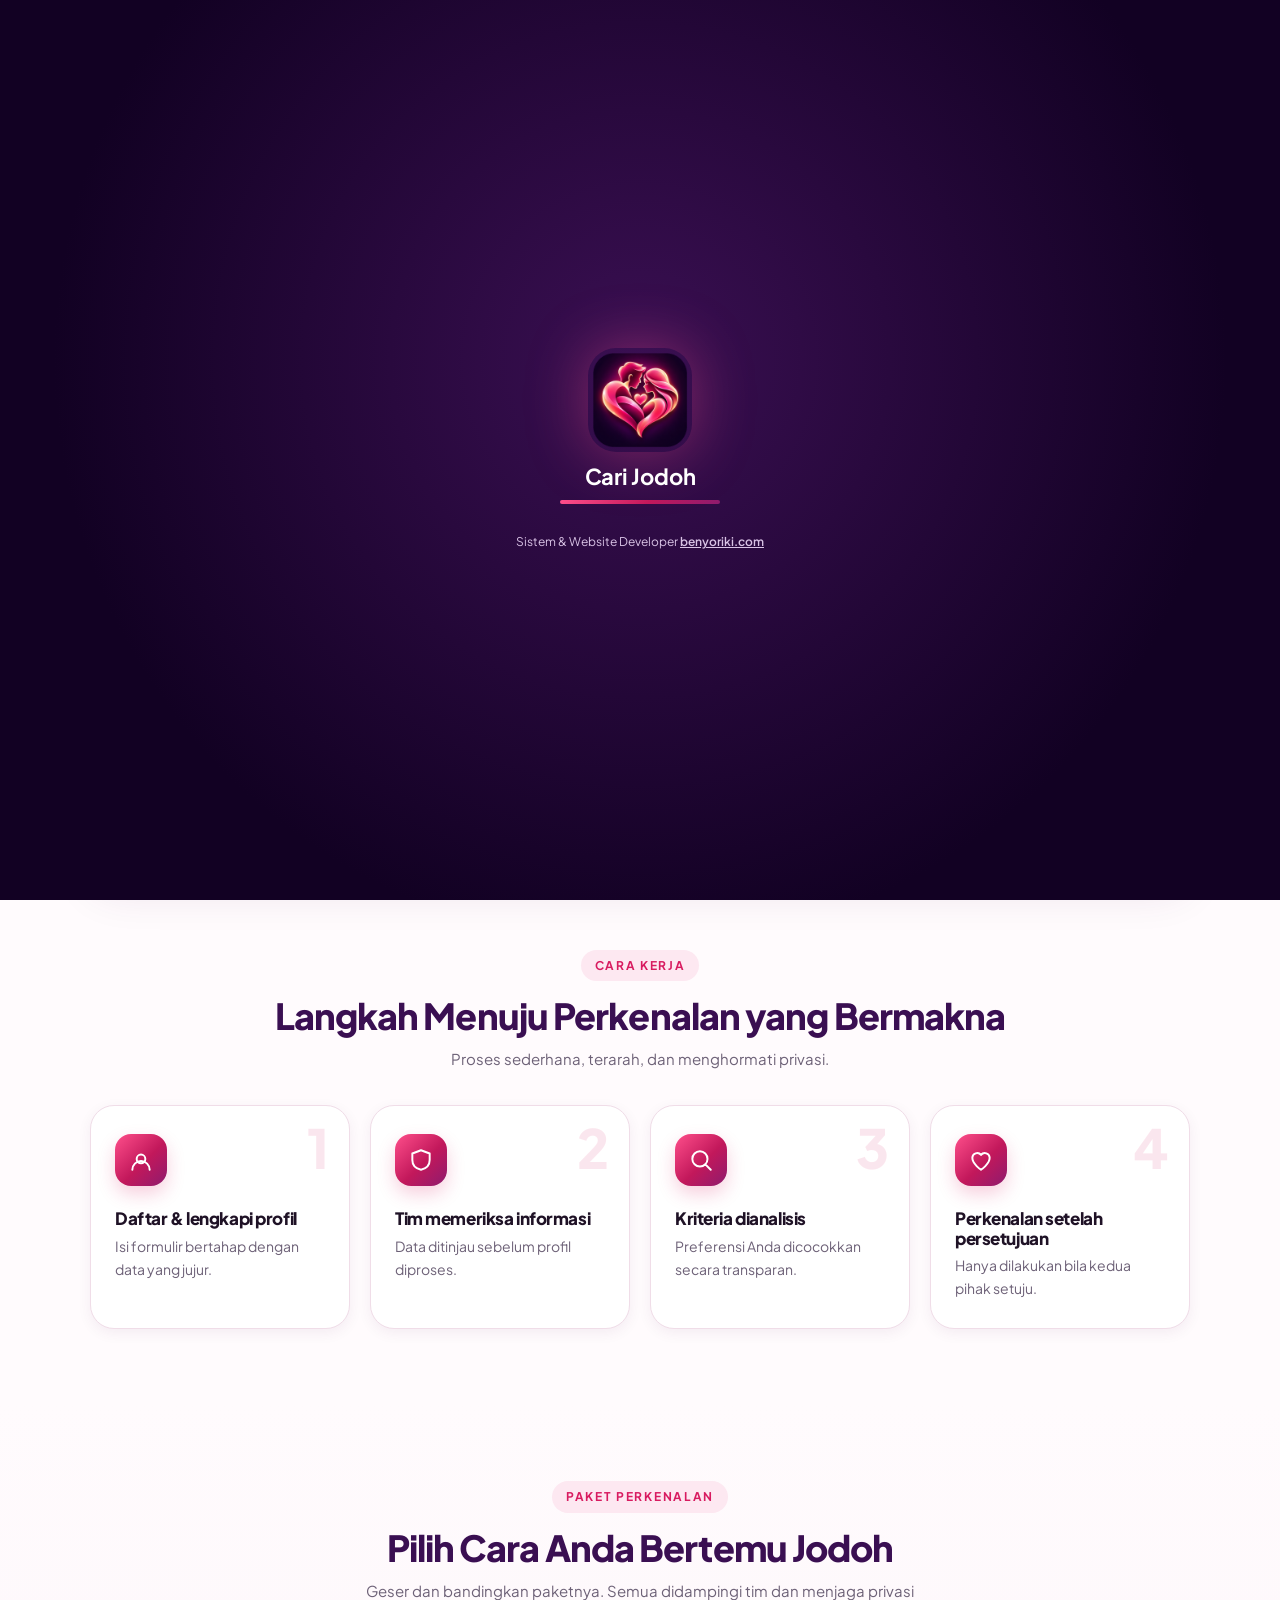
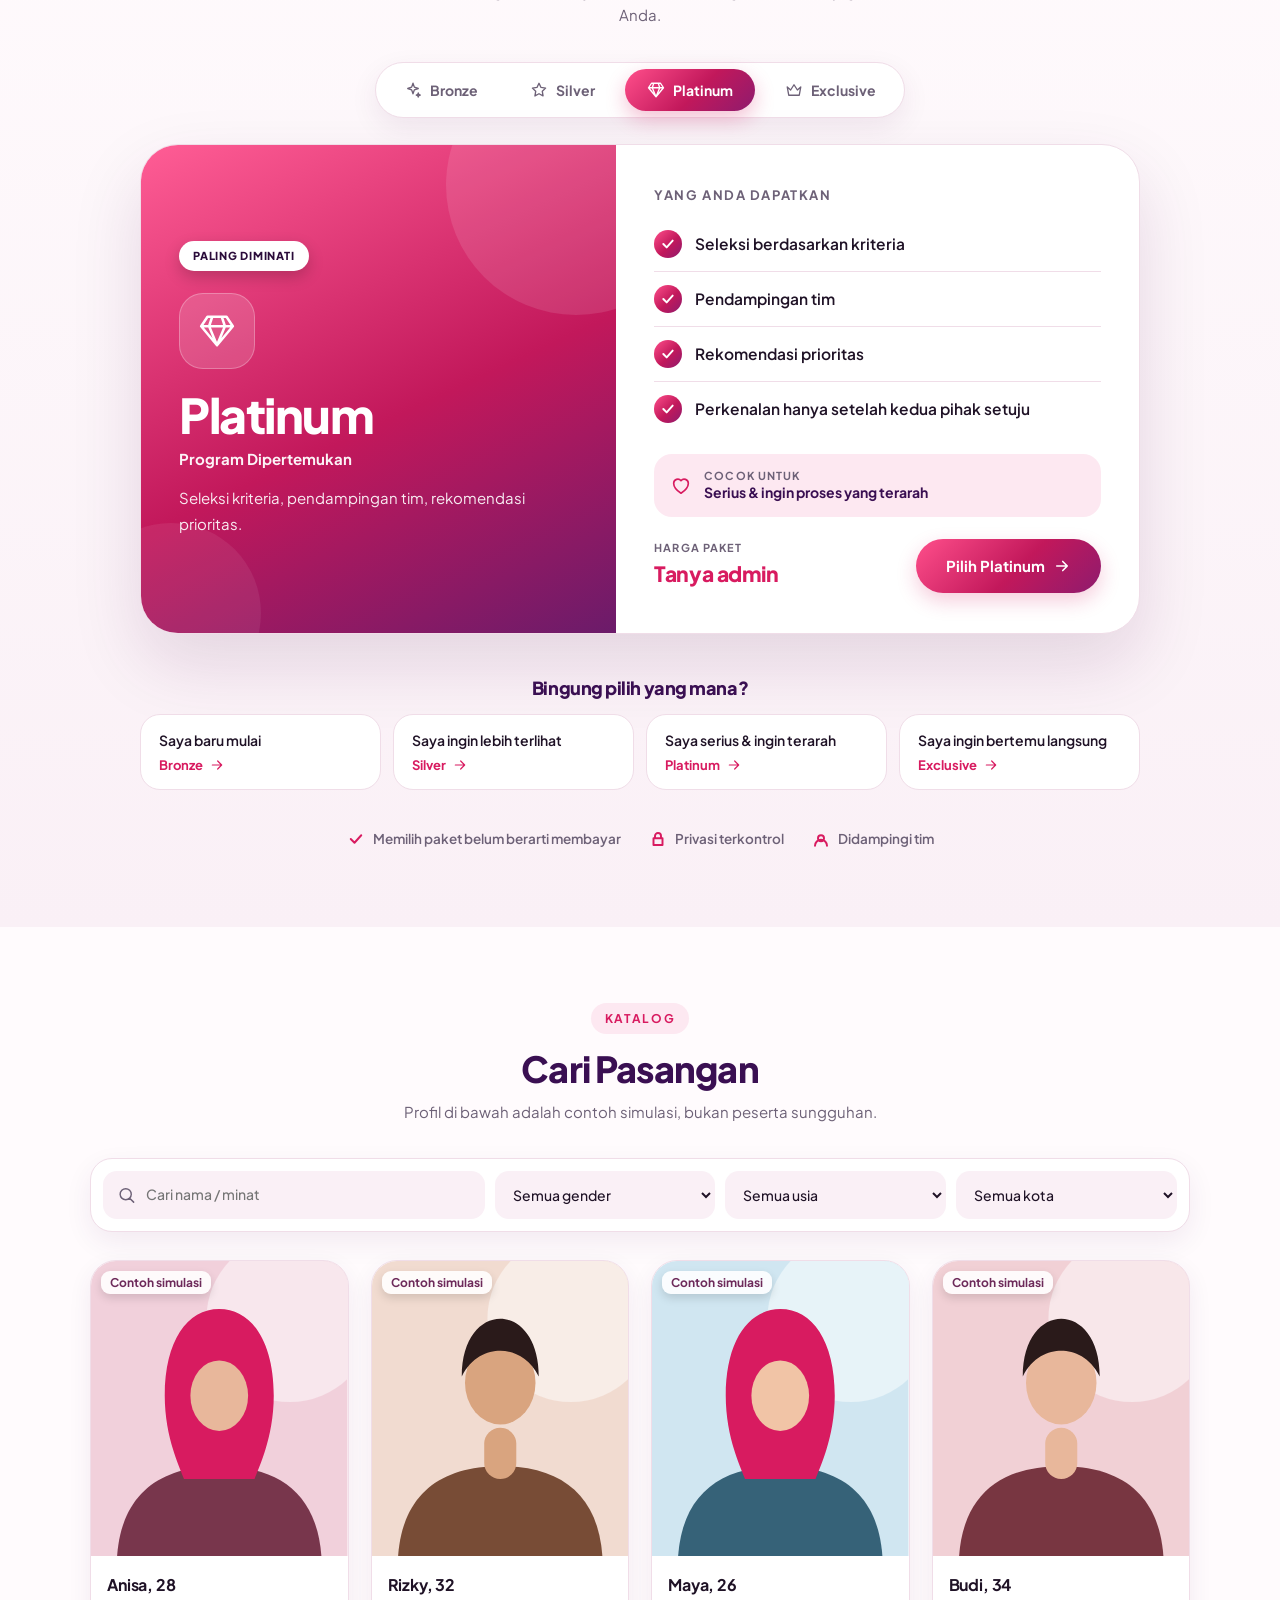
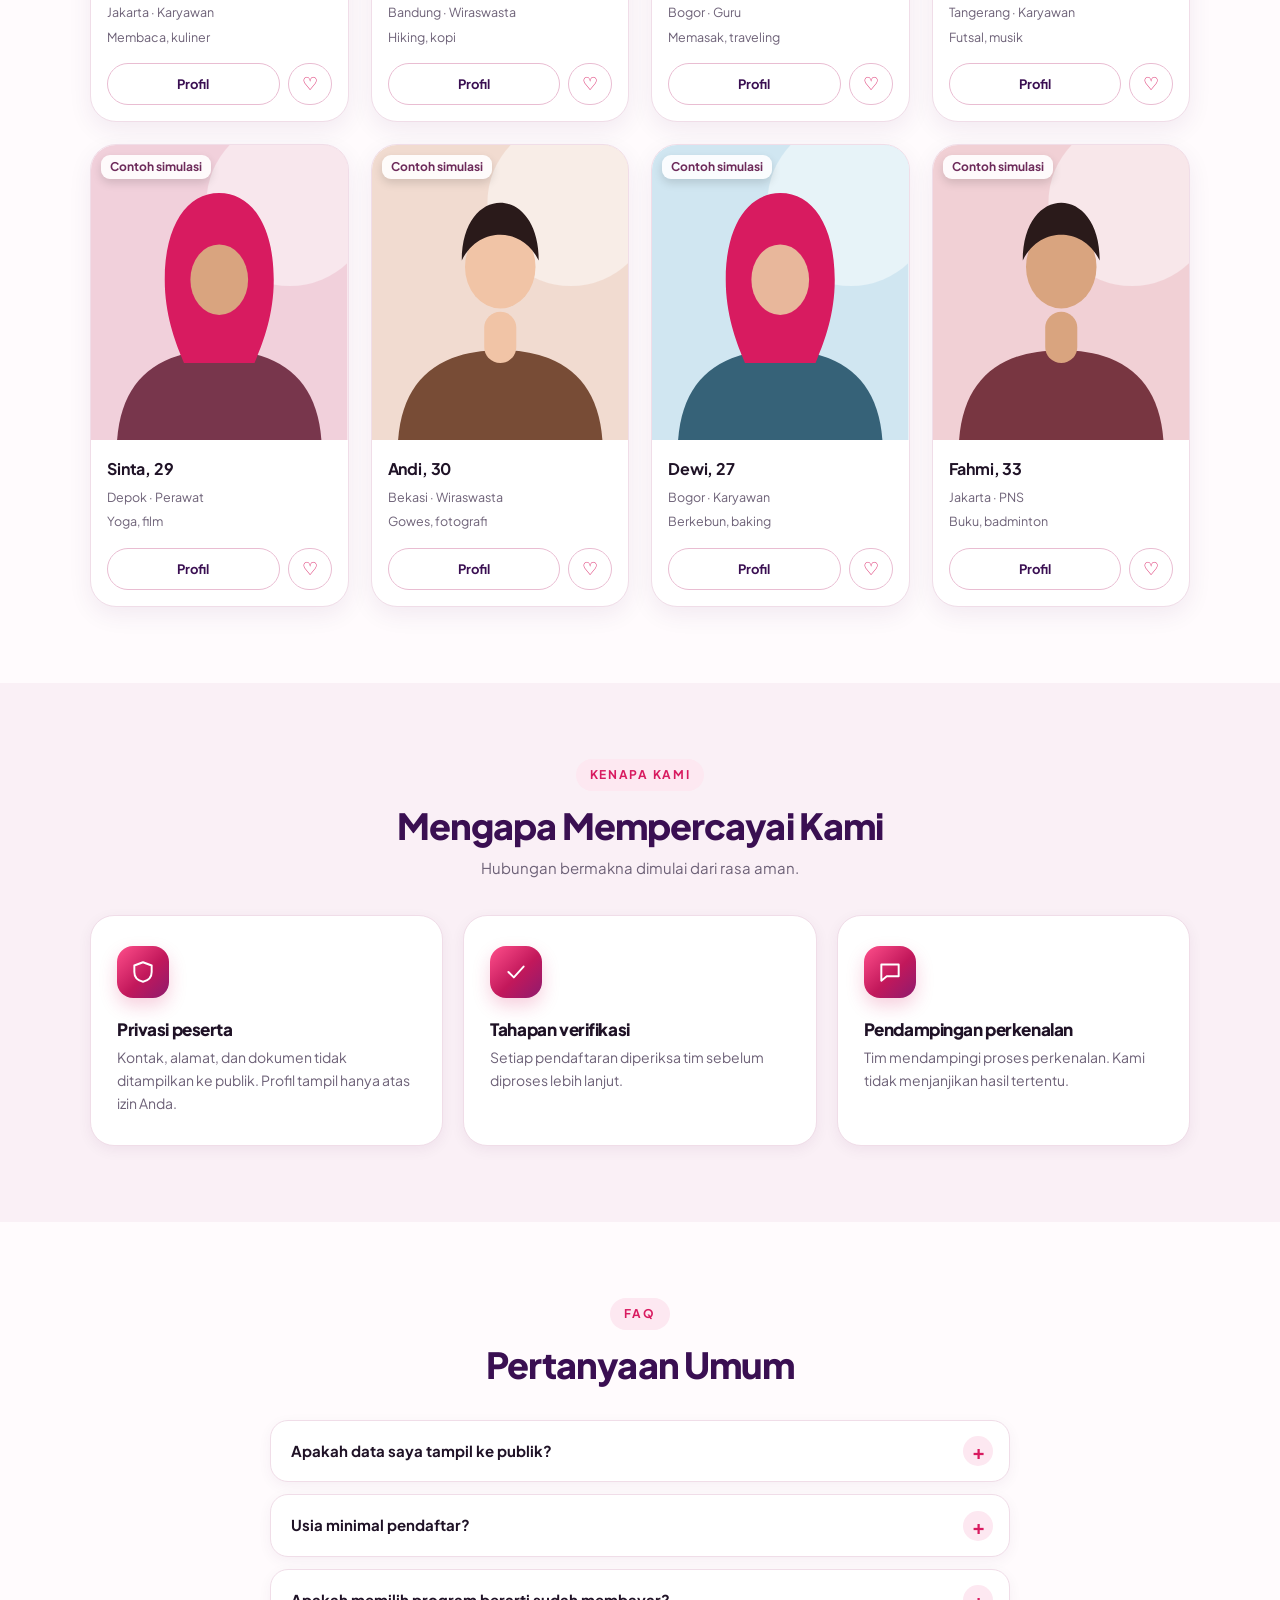
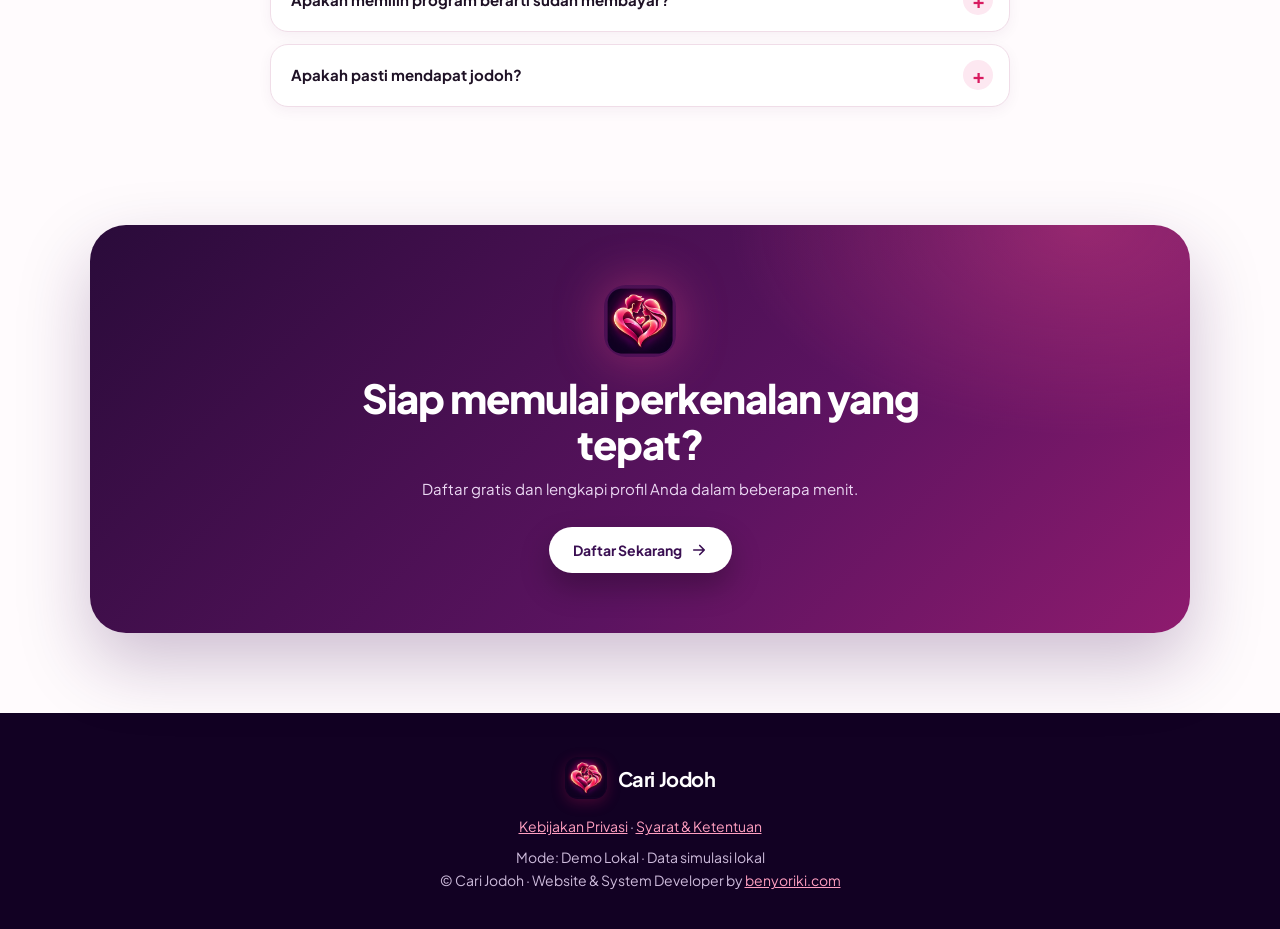
<file: index.html>
<!doctype html><html lang="id"><head><title>Temukan Pasangan Serius &amp; Sejalan di Sini | Cari Jodoh</title><meta name="description" content="Perkenalan serius dengan pendampingan tim dan privasi terjaga, untuk pria &amp; wanita dewasa di seluruh Indonesia. Daftar sekarang, mulai langkah bermakna Anda."><link rel="canonical" href="https://benyoriki.github.io/CariJodoh/"><meta property="og:type" content="website"><meta property="og:site_name" content="Cari Jodoh"><meta property="og:locale" content="id_ID"><meta property="og:url" content="https://benyoriki.github.io/CariJodoh/"><meta property="og:title" content="Temukan Pasangan Serius &amp; Sejalan di Sini | Cari Jodoh"><meta property="og:description" content="Perkenalan serius dengan pendampingan tim dan privasi terjaga, untuk pria &amp; wanita dewasa di seluruh Indonesia. Daftar sekarang, mulai langkah bermakna Anda."><meta property="og:image" content="https://benyoriki.github.io/CariJodoh/preview.jpg?v=3"><meta property="og:image:type" content="image/jpeg"><meta property="og:image:width" content="1200"><meta property="og:image:height" content="630"><meta property="og:image:alt" content="Cari Jodoh — Temukan Pasangan Serius &amp; Sejalan di Sini"><meta name="twitter:card" content="summary_large_image"><meta name="twitter:title" content="Temukan Pasangan Serius &amp; Sejalan di Sini | Cari Jodoh"><meta name="twitter:description" content="Perkenalan serius dengan pendampingan tim dan privasi terjaga, untuk pria &amp; wanita dewasa di seluruh Indonesia. Daftar sekarang, mulai langkah bermakna Anda."><meta name="twitter:image" content="https://benyoriki.github.io/CariJodoh/preview.jpg?v=3"><meta charset="utf-8"><meta name="viewport" content="width=device-width,initial-scale=1"><script>try{var n=performance.getEntriesByType("navigation")[0];if((n&&n.type==="reload")||!sessionStorage.getItem("bji_seen"))document.documentElement.classList.add("ld");sessionStorage.setItem("bji_seen","1")}catch(e){document.documentElement.classList.add("ld")}</script><link rel="icon" href="favicon.png"><link rel="manifest" href="manifest.json"><meta name="theme-color" content="#2A0B3A"><link rel="apple-touch-icon" href="apple-touch-icon.png"><link href="https://fonts.googleapis.com/css2?family=Plus+Jakarta+Sans:wght@400;500;600;700;800&family=Playfair+Display:ital,wght@1,600;1,700&display=swap" rel="stylesheet"><link rel="stylesheet" href="style.css"></head><body data-page="home"><svg width="0" height="0" style="position:absolute"><symbol id="i-theme" viewBox="0 0 24 24"><path d="M12 3a9 9 0 1 0 0 18zM12 3a9 9 0 0 1 0 18"/></symbol><symbol id="i-menu" viewBox="0 0 24 24"><path d="M4 7h16M4 12h16M4 17h16"/></symbol><symbol id="i-dash" viewBox="0 0 24 24"><path d="M4 4h7v7H4zM13 4h7v7h-7zM4 13h7v7H4zM13 13h7v7h-7z"/></symbol><symbol id="i-bell" viewBox="0 0 24 24"><path d="M6 17h12l-2-3v-4a4 4 0 0 0-8 0v4zM10 20h4"/></symbol><symbol id="i-gear" viewBox="0 0 24 24"><path d="M12 15a3 3 0 1 0 0-6 3 3 0 0 0 0 6zM12 3v3M12 18v3M3 12h3M18 12h3"/></symbol><symbol id="i-file" viewBox="0 0 24 24"><path d="M6 3h9l4 4v14H6zM9 12h6M9 16h6"/></symbol><symbol id="i-heart" viewBox="0 0 24 24"><path d="M12 21s-8-5.3-8-11a4.5 4.5 0 0 1 8-2.7A4.5 4.5 0 0 1 20 10c0 5.7-8 11-8 11z"/></symbol><symbol id="i-shield" viewBox="0 0 24 24"><path d="M12 3l8 3v6c0 5-3.5 8-8 9-4.5-1-8-4-8-9V6z"/></symbol><symbol id="i-users" viewBox="0 0 24 24"><path d="M16 11a4 4 0 1 0-8 0 4 4 0 0 0 8 0zM4 21a8 8 0 0 1 16 0"/></symbol><symbol id="i-pin" viewBox="0 0 24 24"><path d="M12 21s7-6.2 7-11a7 7 0 0 0-14 0c0 4.8 7 11 7 11zM12 12a2 2 0 1 0 0-4 2 2 0 0 0 0 4z"/></symbol><symbol id="i-check" viewBox="0 0 24 24"><path d="M5 12l5 5 9-10"/></symbol><symbol id="i-search" viewBox="0 0 24 24"><path d="M11 4a7 7 0 1 0 0 14 7 7 0 0 0 0-14zM21 21l-5-5"/></symbol><symbol id="i-chat" viewBox="0 0 24 24"><path d="M4 5h16v11H9l-5 4z"/></symbol><symbol id="i-arrow" viewBox="0 0 24 24"><path d="M5 12h14M13 6l6 6-6 6"/></symbol><symbol id="i-lock" viewBox="0 0 24 24"><path d="M6 11h12v9H6zM8 11V8a4 4 0 0 1 8 0v3"/></symbol><symbol id="i-star" viewBox="0 0 24 24"><path d="M12 3l2.7 5.6 6.1.9-4.4 4.3 1 6.1L12 17l-5.4 2.9 1-6.1L3.2 9.5l6.1-.9z"/></symbol><symbol id="i-gem" viewBox="0 0 24 24"><path d="M6 3h12l4 6-10 12L2 9zM2 9h20M9 3l-2 6 5 12 5-12-2-6"/></symbol><symbol id="i-crown" viewBox="0 0 24 24"><path d="M3 8l4.5 4L12 5l4.5 7L21 8l-2 11H5z"/></symbol><symbol id="i-spark" viewBox="0 0 24 24"><path d="M12 3l1.8 5.2L19 10l-5.2 1.8L12 17l-1.8-5.2L5 10l5.2-1.8zM19 16l.7 2 2 .7-2 .7-.7 2-.7-2-2-.7 2-.7z"/></symbol></svg><div id="loader"><img class="mk" src="logo.png" width="44" height="44" alt="Logo Cari Jodoh"><b>Cari Jodoh</b><div class="bar"><i></i></div><small class="dev">Sistem &amp; Website Developer <a href="https://benyoriki.com" target="_blank" rel="noopener">benyoriki.com</a></small></div><div id="toast"></div><nav><div class="wrap"><a class="brand" href="index.html"><img class="mk" src="logo.png" width="44" height="44" alt="Logo Cari Jodoh"><span><b>Cari Jodoh</b><small>Pasangan Serius</small></span></a><button id="bg" class="btn o" aria-label="Buka menu"><svg class="i"><use href="#i-menu"/></svg></button><div class="m"><span class="lk"><a href="index.html">Beranda</a><a href="index.html#program">Program</a><a href="index.html#cari">Cari Pasangan</a><a href="index.html#cara">Cara Kerja</a><a href="index.html#faq">FAQ</a></span><span class="ac"><button id="inst" class="btn o" hidden>Pasang Aplikasi</button><button id="tt" class="btn o" aria-label="Ganti tema"><svg class="i"><use href="#i-theme"/></svg></button><a class="btn o" href="admin.html">Login</a><a class="btn" href="daftar.html">Daftar Sekarang</a></span></div></div></nav><header class="hero"><div class="bl b1"></div><div class="bl b2"></div><div class="wrap"><div class="hc"><span class="tag"><i class="dot"></i>Perkenalan serius · Didampingi tim</span><h1>Temukan Pasangan <em>Serius &amp; Sejalan</em> di Sini.</h1><p>Perkenalan yang bermakna dimulai dari kecocokan. Temukan seseorang yang memiliki nilai, tujuan, dan harapan yang sejalan untuk membangun masa depan bersama.</p><div class="cta"><a class="btn big" href="daftar.html">Daftar Sekarang<svg class="i"><use href="#i-arrow"/></svg></a><a class="btn o big" href="#program">Lihat Program</a></div><div class="pts"><div class="pt"><svg class="i"><use href="#i-heart"/></svg>Pria &amp; wanita dewasa</div><div class="pt"><svg class="i"><use href="#i-users"/></svg>Beragam agama &amp; suku</div><div class="pt"><svg class="i"><use href="#i-pin"/></svg>Seluruh Indonesia</div><div class="pt"><svg class="i"><use href="#i-shield"/></svg>Privasi jadi prioritas</div></div></div><div class="photo-w"><div class="photo"><img fetchpriority="high" src="hero-1200.webp" srcset="hero-800.webp 800w, hero-1200.webp 1200w" sizes="(max-width:960px) 92vw, 560px" width="1200" height="800" alt="Ilustrasi pasangan dewasa saling berpandangan dan tersenyum"></div><div class="float f1"><svg class="i"><use href="#i-shield"/></svg><span><b>Privasi dijaga</b><small>Profil tampil atas izin Anda</small></span></div><div class="float f2"><svg class="i"><use href="#i-check"/></svg><span><b>Diverifikasi tim</b><small>Setiap pendaftaran diperiksa</small></span></div></div></div></header>
<section class="strip"><div class="wrap"><div class="si"><svg class="i"><use href="#i-users"/></svg><span><b>Pendampingan tim</b><small>Dari daftar hingga perkenalan</small></span></div><div class="si"><svg class="i"><use href="#i-lock"/></svg><span><b>Data terlindungi</b><small>Kontak &amp; dokumen tak dipublikasi</small></span></div><div class="si"><svg class="i"><use href="#i-heart"/></svg><span><b>Kriteria jelas</b><small>Kecocokan dinilai transparan</small></span></div><div class="si"><svg class="i"><use href="#i-pin"/></svg><span><b>Seluruh Indonesia</b><small>Usia minimal 18 tahun</small></span></div></div></section>
<section id="cara"><div class="wrap"><div class="sh"><span class="eb">Cara Kerja</span><h2>Langkah Menuju Perkenalan yang Bermakna</h2><p class="lead">Proses sederhana, terarah, dan menghormati privasi.</p></div><div class="grid steps4"><div class="card stp"><span class="num">1</span><svg class="i"><use href="#i-users"/></svg><h3>Daftar &amp; lengkapi profil</h3><p>Isi formulir bertahap dengan data yang jujur.</p></div><div class="card stp"><span class="num">2</span><svg class="i"><use href="#i-shield"/></svg><h3>Tim memeriksa informasi</h3><p>Data ditinjau sebelum profil diproses.</p></div><div class="card stp"><span class="num">3</span><svg class="i"><use href="#i-search"/></svg><h3>Kriteria dianalisis</h3><p>Preferensi Anda dicocokkan secara transparan.</p></div><div class="card stp"><span class="num">4</span><svg class="i"><use href="#i-heart"/></svg><h3>Perkenalan setelah persetujuan</h3><p>Hanya dilakukan bila kedua pihak setuju.</p></div></div></div></section>
<section id="program" class="ps"><div class="wrap"><div class="sh"><span class="eb">Paket Perkenalan</span><h2>Pilih Cara Anda Bertemu Jodoh</h2><p class="lead">Geser dan bandingkan paketnya. Semua didampingi tim dan menjaga privasi Anda.</p></div><div class="ptabs" id="pt" role="tablist" aria-label="Pilih paket"></div><div class="pstage" id="pg" aria-live="polite"></div><div class="guide"><h3>Bingung pilih yang mana?</h3><div class="gl" id="gd"></div></div><div class="pkn"><span><svg class="i"><use href="#i-check"/></svg>Memilih paket belum berarti membayar</span><span><svg class="i"><use href="#i-lock"/></svg>Privasi terkontrol</span><span><svg class="i"><use href="#i-users"/></svg>Didampingi tim</span></div></div></section>
<section id="cari"><div class="wrap"><div class="sh"><span class="eb">Katalog</span><h2>Cari Pasangan</h2><p class="lead">Profil di bawah adalah contoh simulasi, bukan peserta sungguhan.</p></div><div class="flt"><label class="fi"><svg class="i"><use href="#i-search"/></svg><input id="q" placeholder="Cari nama / minat" aria-label="Cari"></label><select id="fg" aria-label="Gender"><option value="">Semua gender</option><option>Pria</option><option>Wanita</option></select><select id="fa" aria-label="Usia"><option value="">Semua usia</option><option value="1">Di bawah 28</option><option value="2">28–35</option><option value="3">Di atas 35</option></select><select id="fc" aria-label="Kota"><option value="">Semua kota</option><option>Jakarta</option><option>Bandung</option><option>Bogor</option><option>Tangerang</option><option>Depok</option><option>Bekasi</option></select></div><div class="cat" id="cat"></div></div></section>
<section class="alt"><div class="wrap"><div class="sh"><span class="eb">Kenapa Kami</span><h2>Mengapa Mempercayai Kami</h2><p class="lead">Hubungan bermakna dimulai dari rasa aman.</p></div><div class="trust"><div class="card stp tc"><svg class="i"><use href="#i-shield"/></svg><h3>Privasi peserta</h3><p>Kontak, alamat, dan dokumen tidak ditampilkan ke publik. Profil tampil hanya atas izin Anda.</p></div><div class="card stp tc"><svg class="i"><use href="#i-check"/></svg><h3>Tahapan verifikasi</h3><p>Setiap pendaftaran diperiksa tim sebelum diproses lebih lanjut.</p></div><div class="card stp tc"><svg class="i"><use href="#i-chat"/></svg><h3>Pendampingan perkenalan</h3><p>Tim mendampingi proses perkenalan. Kami tidak menjanjikan hasil tertentu.</p></div></div></div></section>
<section id="faq"><div class="wrap" style="max-width:780px"><div class="sh"><span class="eb">FAQ</span><h2>Pertanyaan Umum</h2></div><details><summary>Apakah data saya tampil ke publik?</summary><p>Tidak. Profil hanya tampil bila Anda mengizinkan dan telah disetujui admin.</p></details><details><summary>Usia minimal pendaftar?</summary><p>18 tahun.</p></details><details><summary>Apakah memilih program berarti sudah membayar?</summary><p>Tidak. Status pembayaran dikelola terpisah.</p></details><details><summary>Apakah pasti mendapat jodoh?</summary><p>Tidak ada jaminan. Kami membantu proses perkenalan yang terarah.</p></details></div></section>
<section class="fs"><div class="wrap"><div class="fin"><img class="fl" src="logo.png" width="72" height="72" alt="" aria-hidden="true"><h2>Siap memulai perkenalan yang tepat?</h2><p>Daftar gratis dan lengkapi profil Anda dalam beberapa menit.</p><a class="btn" href="daftar.html">Daftar Sekarang<svg class="i"><use href="#i-arrow"/></svg></a></div></div></section>
<footer><div class="wrap"><div class="fb"><img class="mk" src="logo.png" width="44" height="44" alt="Logo Cari Jodoh"><b>Cari Jodoh</b></div><p><a href="kebijakan-privasi.html">Kebijakan Privasi</a> · <a href="syarat-ketentuan.html">Syarat &amp; Ketentuan</a></p><span id="mode"></span> · Data simulasi lokal<br>© Cari Jodoh · Website &amp; System Developer by <a href="https://benyoriki.com" target="_blank" rel="noopener">benyoriki.com</a></div></footer><script src="app.js"></script></body></html>
</file>
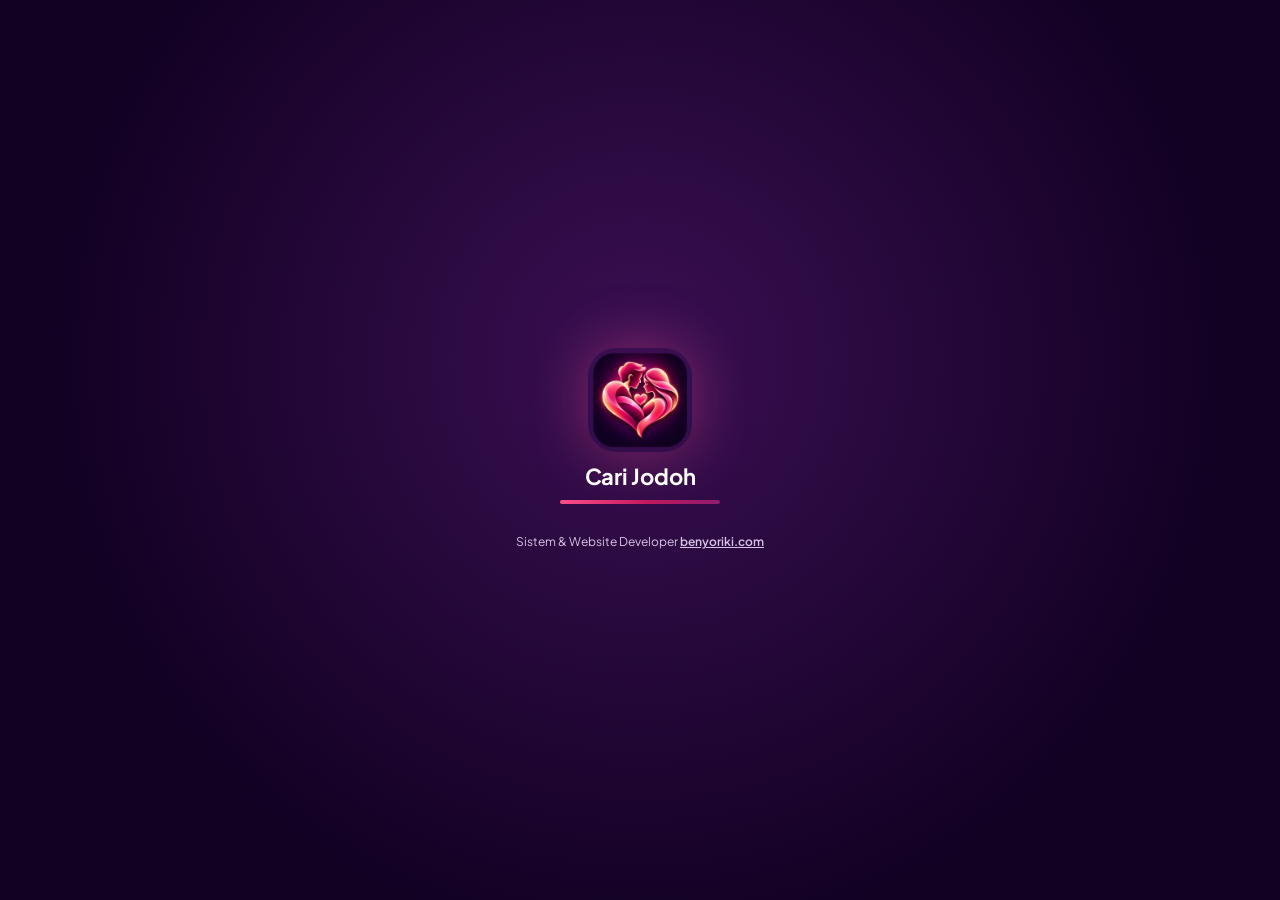
<file: admin.html>
<!doctype html><html lang="id"><head><title>Admin — Cari Jodoh</title><meta name="robots" content="noindex"><meta charset="utf-8"><meta name="viewport" content="width=device-width,initial-scale=1"><script>try{var n=performance.getEntriesByType("navigation")[0];if((n&&n.type==="reload")||!sessionStorage.getItem("bji_seen"))document.documentElement.classList.add("ld");sessionStorage.setItem("bji_seen","1")}catch(e){document.documentElement.classList.add("ld")}</script><link rel="icon" href="favicon.png"><link rel="manifest" href="manifest.json"><meta name="theme-color" content="#2A0B3A"><link rel="apple-touch-icon" href="apple-touch-icon.png"><link href="https://fonts.googleapis.com/css2?family=Plus+Jakarta+Sans:wght@400;500;600;700;800&family=Playfair+Display:ital,wght@1,600;1,700&display=swap" rel="stylesheet"><link rel="stylesheet" href="style.css"></head><body data-page="admin"><svg width="0" height="0" style="position:absolute"><symbol id="i-theme" viewBox="0 0 24 24"><path d="M12 3a9 9 0 1 0 0 18zM12 3a9 9 0 0 1 0 18"/></symbol><symbol id="i-menu" viewBox="0 0 24 24"><path d="M4 7h16M4 12h16M4 17h16"/></symbol><symbol id="i-dash" viewBox="0 0 24 24"><path d="M4 4h7v7H4zM13 4h7v7h-7zM4 13h7v7H4zM13 13h7v7h-7z"/></symbol><symbol id="i-bell" viewBox="0 0 24 24"><path d="M6 17h12l-2-3v-4a4 4 0 0 0-8 0v4zM10 20h4"/></symbol><symbol id="i-gear" viewBox="0 0 24 24"><path d="M12 15a3 3 0 1 0 0-6 3 3 0 0 0 0 6zM12 3v3M12 18v3M3 12h3M18 12h3"/></symbol><symbol id="i-file" viewBox="0 0 24 24"><path d="M6 3h9l4 4v14H6zM9 12h6M9 16h6"/></symbol><symbol id="i-heart" viewBox="0 0 24 24"><path d="M12 21s-8-5.3-8-11a4.5 4.5 0 0 1 8-2.7A4.5 4.5 0 0 1 20 10c0 5.7-8 11-8 11z"/></symbol><symbol id="i-shield" viewBox="0 0 24 24"><path d="M12 3l8 3v6c0 5-3.5 8-8 9-4.5-1-8-4-8-9V6z"/></symbol><symbol id="i-users" viewBox="0 0 24 24"><path d="M16 11a4 4 0 1 0-8 0 4 4 0 0 0 8 0zM4 21a8 8 0 0 1 16 0"/></symbol><symbol id="i-pin" viewBox="0 0 24 24"><path d="M12 21s7-6.2 7-11a7 7 0 0 0-14 0c0 4.8 7 11 7 11zM12 12a2 2 0 1 0 0-4 2 2 0 0 0 0 4z"/></symbol><symbol id="i-check" viewBox="0 0 24 24"><path d="M5 12l5 5 9-10"/></symbol><symbol id="i-search" viewBox="0 0 24 24"><path d="M11 4a7 7 0 1 0 0 14 7 7 0 0 0 0-14zM21 21l-5-5"/></symbol><symbol id="i-chat" viewBox="0 0 24 24"><path d="M4 5h16v11H9l-5 4z"/></symbol></svg><div id="loader"><img class="mk" src="logo.png" width="44" height="44" alt="Logo Cari Jodoh"><b>Cari Jodoh</b><div class="bar"><i></i></div><small class="dev">Sistem &amp; Website Developer <a href="https://benyoriki.com" target="_blank" rel="noopener">benyoriki.com</a></small></div><div id="toast"></div><section id="gate" class="lg"><div class="pn"><a class="brand" href="index.html"><img class="mk" src="logo.png" width="44" height="44" alt="Logo Cari Jodoh"><span><b>Cari Jodoh</b><small>Pasangan Serius</small></span></a><h2>Dasbor Admin</h2><p>Kelola pendaftaran, verifikasi peserta, dan notifikasi dalam satu tempat.</p></div><div class="fm"><form id="gf"><a class="back" href="index.html">← Kembali ke Home</a><h3 id="gt"></h3><p id="gs" class="sim"></p><label for="em">Email</label><input id="em" type="email" autocomplete="username" required><label for="pw">Kata sandi</label><div class="pwr"><input id="pw" type="password" autocomplete="current-password" required><button type="button" id="sp" class="btn o">Lihat</button></div><button class="btn" id="gb" style="width:100%;margin-top:16px"></button><div class="or">atau</div><button type="button" id="demo" class="btn o" style="width:100%">Masuk Demo Admin (langsung)</button><p class="sim">Mode demo lokal: akun hanya tersimpan di browser ini dan bukan autentikasi produksi.</p><button type="button" id="rs" class="lnk">Reset akun lokal</button></form></div></section><div class="adm" id="app" hidden><aside class="m side"><a class="brand" href="index.html"><img class="mk" src="logo.png" width="44" height="44" alt="Logo Cari Jodoh"><span><b>Cari Jodoh</b><small>Pasangan Serius</small></span></a><a href="#" data-v="dashboard" ><svg class="i"><use href="#i-dash"/></svg><span>Dashboard</span></a><a href="#" data-v="peserta" ><svg class="i"><use href="#i-users"/></svg><span>Data Peserta</span></a><a href="#" data-v="peserta" data-f="Menunggu pemeriksaan"><svg class="i"><use href="#i-users"/></svg><span>Pendaftaran Baru</span></a><a href="#" data-v="peserta" data-f="Menunggu pemeriksaan"><svg class="i"><use href="#i-users"/></svg><span>Verifikasi</span></a><a href="#" data-v="match" ><svg class="i"><use href="#i-file"/></svg><span>Cari Kecocokan</span></a><a href="#" data-v="prog" ><svg class="i"><use href="#i-file"/></svg><span>Program Keanggotaan</span></a><a href="#" data-v="notif" ><svg class="i"><use href="#i-bell"/></svg><span>Pesan Masuk</span></a><a href="#" data-v="notif" ><svg class="i"><use href="#i-bell"/></svg><span>Notifikasi</span></a><a href="#" data-v="rep" ><svg class="i"><use href="#i-file"/></svg><span>Laporan</span></a><a href="#" data-v="set" ><svg class="i"><use href="#i-gear"/></svg><span>Pengaturan</span></a><a href="index.html" target="_blank" rel="noopener"><svg class="i"><use href="#i-heart"/></svg><span>Lihat Beranda (Tamu)</span></a><a href="admin.html">Keluar</a></aside><main class="main"><div class="top"><button id="bg" class="btn o" aria-label="Menu"><svg class="i"><use href="#i-menu"/></svg></button><h2 id="ttl">Dashboard</h2><span id="mode" class="sim"></span><button id="inst" class="btn o" hidden>Pasang Aplikasi</button><button id="tt" class="btn o"><svg class="i"><use href="#i-theme"/></svg></button></div><div class="vw" id="v-dashboard"><div class="hb"><div><h3>Selamat datang, Admin</h3><p>Ringkasan pendaftaran dan aktivitas terbaru. Data berasal dari browser ini (mode demo).</p></div><div class="qa"><button class="btn" data-go="peserta">Lihat Peserta</button><button class="btn o" data-go="match">Cari Kecocokan</button><a class="btn o" href="index.html" target="_blank" rel="noopener">Lihat Beranda</a></div></div><div class="grid stg" id="st"></div><div class="dg"><div class="card"><b>Pendaftaran 7 hari terakhir</b><div class="chart" id="ch"></div></div><div class="card"><b>Distribusi status</b><div class="dn" id="dn"></div></div><div class="card"><b>Aktivitas terbaru</b><div id="ac"></div></div></div></div><div class="vw" id="v-peserta" hidden><p class="sim">Profil tampil di katalog beranda hanya bila status Disetujui/Aktif dan peserta mengizinkan publikasi.</p><div class="flt"><input id="sq" placeholder="Cari nama / no. registrasi"><select id="fs"><option value="">Semua status</option><option>Menunggu pemeriksaan</option><option>Perlu perbaikan</option><option>Disetujui</option><option>Aktif</option><option>Ditolak</option><option>Ditangguhkan</option></select></div><div class="tw card"><table><thead><tr><th>No. Reg</th><th>Nama</th><th>Tanggal</th><th>Program</th><th>Status</th><th>Aksi</th></tr></thead><tbody id="tb"></tbody></table></div></div><div class="vw" id="v-notif" hidden><div id="nl"></div></div><div class="vw" id="v-set" hidden><div class="card"><label>Nomor WhatsApp admin (62…)</label><input id="wn"><label for="hf">Foto hero (opsional)</label><input id="hf" type="file" accept="image/jpeg,image/png,image/webp"><p class="sim">Hanya tampil di browser ini. Untuk permanen, ganti hero-1200.webp dan hero-800.webp di repo.</p><div class="row" style="justify-content:flex-start"><button class="btn" id="sw">Simpan</button><button class="btn o" id="ex">Ekspor JSON</button></div></div></div><div class="vw" id="v-match" hidden><div class="card"><label for="mp">Peserta</label><select id="mp"></select><p class="sim">Alasan kecocokan dihitung dari kriteria yang diisi peserta. Keputusan akhir tetap di tangan admin; identitas tidak dibuka ke calon pasangan sebelum persetujuan kedua pihak.</p></div><div id="mr"></div><h3>Rekomendasi tersimpan</h3><div id="ml"></div></div><div class="vw" id="v-prog" hidden><p class="sim">Harga dan deskripsi tampil di beranda dan formulir pada browser ini. Program nonaktif disembunyikan.</p><div id="pgl"></div></div><div class="vw" id="v-rep" hidden><div class="row" style="justify-content:flex-start;margin:0 0 14px"><button class="btn" id="csv">Ekspor CSV</button><span class="sim">Hanya nomor registrasi, nama panggilan, status, program, kota, tanggal.</span></div><div class="grid" id="rp"></div></div><div class="vw" id="v-soon" hidden><div class="card empty">Fitur ini belum tersedia pada prototipe.</div></div></main></div><dialog id="dlg"><div id="dt"></div><button class="btn o" onclick="this.parentElement.close()">Tutup</button></dialog><script src="app.js"></script></body></html>
</file>
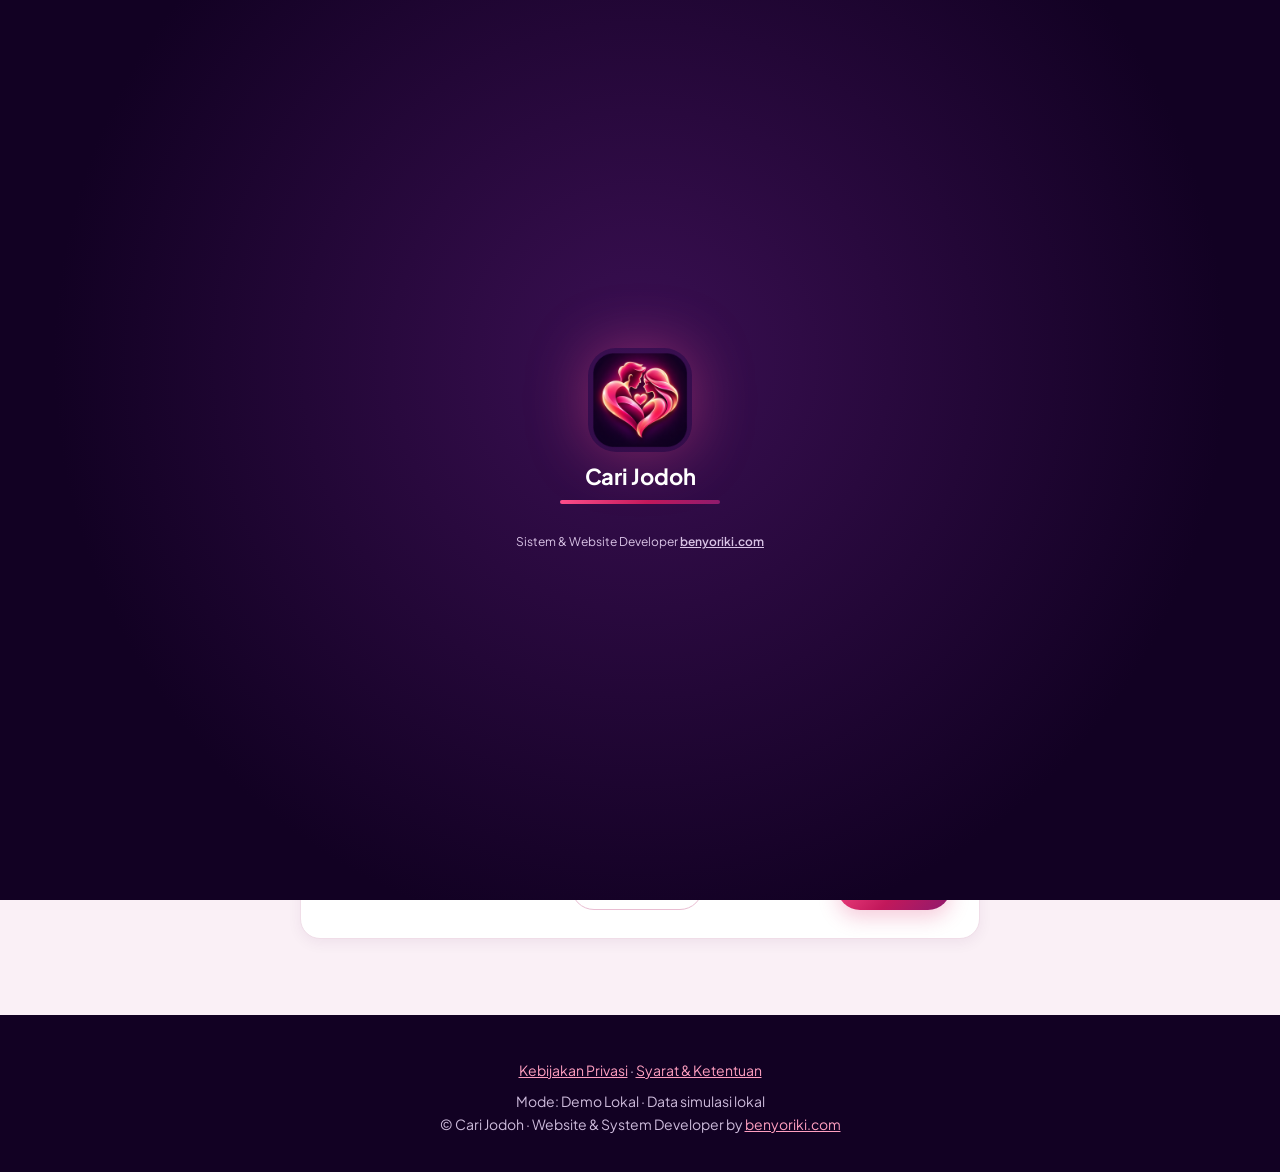
<file: daftar.html>
<!doctype html><html lang="id"><head><title>Daftar — Cari Jodoh</title><meta name="description" content="Formulir bertahap yang mudah dan aman. Data diri dijaga, profil hanya tampil atas izin Anda. Mulai langkah serius Anda hari ini."><link rel="canonical" href="https://benyoriki.github.io/CariJodoh/daftar.html"><meta property="og:type" content="website"><meta property="og:site_name" content="Cari Jodoh"><meta property="og:locale" content="id_ID"><meta property="og:url" content="https://benyoriki.github.io/CariJodoh/daftar.html"><meta property="og:title" content="Daftar Peserta | Cari Jodoh"><meta property="og:description" content="Formulir bertahap yang mudah dan aman. Data diri dijaga, profil hanya tampil atas izin Anda. Mulai langkah serius Anda hari ini."><meta property="og:image" content="https://benyoriki.github.io/CariJodoh/preview.jpg?v=3"><meta property="og:image:type" content="image/jpeg"><meta property="og:image:width" content="1200"><meta property="og:image:height" content="630"><meta property="og:image:alt" content="Cari Jodoh — Temukan Pasangan Serius &amp; Sejalan di Sini"><meta name="twitter:card" content="summary_large_image"><meta name="twitter:title" content="Daftar Peserta | Cari Jodoh"><meta name="twitter:description" content="Formulir bertahap yang mudah dan aman. Data diri dijaga, profil hanya tampil atas izin Anda. Mulai langkah serius Anda hari ini."><meta name="twitter:image" content="https://benyoriki.github.io/CariJodoh/preview.jpg?v=3"><meta charset="utf-8"><meta name="viewport" content="width=device-width,initial-scale=1"><script>try{var n=performance.getEntriesByType("navigation")[0];if((n&&n.type==="reload")||!sessionStorage.getItem("bji_seen"))document.documentElement.classList.add("ld");sessionStorage.setItem("bji_seen","1")}catch(e){document.documentElement.classList.add("ld")}</script><link rel="icon" href="favicon.png"><link rel="manifest" href="manifest.json"><meta name="theme-color" content="#2A0B3A"><link rel="apple-touch-icon" href="apple-touch-icon.png"><link href="https://fonts.googleapis.com/css2?family=Plus+Jakarta+Sans:wght@400;500;600;700;800&amp;family=Playfair+Display:ital,wght@1,600;1,700&amp;display=swap" rel="stylesheet"><link rel="stylesheet" href="style.css"></head><body data-page="daftar"><svg width="0" height="0" style="position:absolute"><symbol id="i-theme" viewBox="0 0 24 24"><path d="M12 3a9 9 0 1 0 0 18zM12 3a9 9 0 0 1 0 18"/></symbol><symbol id="i-menu" viewBox="0 0 24 24"><path d="M4 7h16M4 12h16M4 17h16"/></symbol><symbol id="i-dash" viewBox="0 0 24 24"><path d="M4 4h7v7H4zM13 4h7v7h-7zM4 13h7v7H4zM13 13h7v7h-7z"/></symbol><symbol id="i-bell" viewBox="0 0 24 24"><path d="M6 17h12l-2-3v-4a4 4 0 0 0-8 0v4zM10 20h4"/></symbol><symbol id="i-gear" viewBox="0 0 24 24"><path d="M12 15a3 3 0 1 0 0-6 3 3 0 0 0 0 6zM12 3v3M12 18v3M3 12h3M18 12h3"/></symbol><symbol id="i-file" viewBox="0 0 24 24"><path d="M6 3h9l4 4v14H6zM9 12h6M9 16h6"/></symbol><symbol id="i-heart" viewBox="0 0 24 24"><path d="M12 21s-8-5.3-8-11a4.5 4.5 0 0 1 8-2.7A4.5 4.5 0 0 1 20 10c0 5.7-8 11-8 11z"/></symbol><symbol id="i-shield" viewBox="0 0 24 24"><path d="M12 3l8 3v6c0 5-3.5 8-8 9-4.5-1-8-4-8-9V6z"/></symbol><symbol id="i-users" viewBox="0 0 24 24"><path d="M16 11a4 4 0 1 0-8 0 4 4 0 0 0 8 0zM4 21a8 8 0 0 1 16 0"/></symbol><symbol id="i-pin" viewBox="0 0 24 24"><path d="M12 21s7-6.2 7-11a7 7 0 0 0-14 0c0 4.8 7 11 7 11zM12 12a2 2 0 1 0 0-4 2 2 0 0 0 0 4z"/></symbol><symbol id="i-check" viewBox="0 0 24 24"><path d="M5 12l5 5 9-10"/></symbol><symbol id="i-search" viewBox="0 0 24 24"><path d="M11 4a7 7 0 1 0 0 14 7 7 0 0 0 0-14zM21 21l-5-5"/></symbol><symbol id="i-chat" viewBox="0 0 24 24"><path d="M4 5h16v11H9l-5 4z"/></symbol></svg><div id="loader"><img class="mk" src="logo.png" width="44" height="44" alt="Logo Cari Jodoh"><b>Cari Jodoh</b><div class="bar"><i></i></div><small class="dev">Sistem &amp; Website Developer <a href="https://benyoriki.com" target="_blank" rel="noopener">benyoriki.com</a></small></div><div id="toast"></div><nav><div class="wrap"><a class="brand" href="index.html"><img class="mk" src="logo.png" width="44" height="44" alt="Logo Cari Jodoh"><span><b>Cari Jodoh</b><small>Pasangan Serius</small></span></a><button id="bg" class="btn o" aria-label="Buka menu"><svg class="i"><use href="#i-menu"/></svg></button><div class="m"><span class="lk"><a href="index.html">Beranda</a><a href="index.html#program">Program</a><a href="index.html#cari">Cari Pasangan</a><a href="index.html#cara">Cara Kerja</a><a href="index.html#faq">FAQ</a></span><span class="ac"><button id="inst" class="btn o" hidden>Pasang Aplikasi</button><button id="tt" class="btn o" aria-label="Ganti tema"><svg class="i"><use href="#i-theme"/></svg></button><a class="btn o" href="admin.html">Login</a><a class="btn" href="daftar.html">Daftar Sekarang</a></span></div></div></nav>
<section class="alt"><div class="wrap" style="max-width:720px" id="wiz"><h2>Formulir Pendaftaran</h2><div class="steps"><i></i><i></i><i></i><i></i></div>
<form id="f" class="card" novalidate>
<div class="step"><h3>1. Data Diri</h3><label>Nama lengkap *</label><input name="name" required><div class="two"><div><label>Nama panggilan</label><input name="nick"></div><div><label>Jenis kelamin *</label><select name="gender" required><option value="">Pilih</option><option>Pria</option><option>Wanita</option></select></div><div><label>Tanggal lahir * <span id="ag" class="sim"></span></label><input type="date" name="dob" required></div><div><label>Status *</label><select name="marital" required><option>Single</option><option>Duda</option><option>Janda</option></select></div><div><label>Agama *</label><select name="religion" required><option>Islam</option><option>Kristen</option><option>Katolik</option><option>Hindu</option><option>Buddha</option><option>Konghucu</option></select></div><div><label>Suku</label><input name="tribe"></div><div><label>Kota domisili *</label><input name="city" required></div><div><label>Pekerjaan *</label><input name="job" required></div></div><label>WhatsApp * (contoh 0812…)</label><input name="wa" required pattern="0[0-9]{9,13}" inputmode="tel"></div>
<div class="step"><h3>2. Preferensi Pasangan</h3><div class="two"><div><label>Usia min</label><input type="number" name="amin" value="22" min="18"></div><div><label>Usia maks</label><input type="number" name="amax" value="40" min="18"></div></div><label>Jenis kelamin dicari</label><select name="pg"><option>Wanita</option><option>Pria</option></select><label>Agama diinginkan</label><select name="pr"><option>Tidak ada preferensi</option><option>Islam</option><option>Kristen</option><option>Katolik</option><option>Hindu</option><option>Buddha</option></select><label>Tujuan hubungan</label><select name="goal"><option>Menikah</option><option>Hubungan serius</option></select></div>
<div class="step"><h3>3. Tentang Diri &amp; Program</h3><label>Deskripsi singkat * <span id="cc" class="sim">0/300</span></label><textarea name="about" rows="4" maxlength="300" required placeholder="Contoh: Saya ramah, suka kuliner dan ingin membangun keluarga harmonis."></textarea><label>Hobi &amp; minat</label><input name="hobi"><label for="ph">Foto profil (opsional)</label><input id="ph" type="file" accept="image/jpeg,image/png,image/webp"><img id="pv" alt="Pratinjau foto" hidden width="120" height="120" style="object-fit:cover;border-radius:50%;margin-top:8px"><p class="sim">JPG/PNG/WebP maks. 8 MB. Anda dapat memotong foto sebelum diunggah; hasilnya otomatis dikonversi ke WebP dan hanya disimpan di browser ini (tidak diunggah ke server).</p><p id="pi" class="sim"></p><label>Pilih program</label><div id="pp"></div></div>
<div class="step"><h3>4. Ringkasan &amp; Persetujuan</h3><div id="sum" class="tw"></div><label class="chk"><input type="checkbox" id="c1" name="c1"><span>Saya menyetujui <a href="syarat-ketentuan.html" target="_blank" rel="noopener">Ketentuan Layanan</a>.</span></label><label class="chk"><input type="checkbox" id="c2" name="c2"><span>Saya menyetujui <a href="kebijakan-privasi.html" target="_blank" rel="noopener">Kebijakan Privasi</a>.</span></label><label class="chk"><input type="checkbox" id="c3" name="c3"> Saya menyetujui pemrosesan data untuk pencocokan pasangan.</label><label class="chk"><input type="checkbox" id="c4" name="c4"> (Opsional) Saya mengizinkan profil dipublikasikan kepada peserta lain.</label></div>
<div class="row"><button type="button" class="btn o" id="bk">Kembali</button><button type="button" class="btn o" id="ds">Simpan Draf</button><button type="button" class="btn" id="nx">Lanjutkan</button><button class="btn" id="sb" hidden>Kirim Pendaftaran</button></div></form></div></section>
<footer><div class="wrap"><p><a href="kebijakan-privasi.html">Kebijakan Privasi</a> · <a href="syarat-ketentuan.html">Syarat &amp; Ketentuan</a></p><span id="mode"></span> · Data simulasi lokal<br>© Cari Jodoh · Website &amp; System Developer by <a href="https://benyoriki.com" target="_blank" rel="noopener">benyoriki.com</a></div></footer><script src="app.js"></script></body></html>
</file>
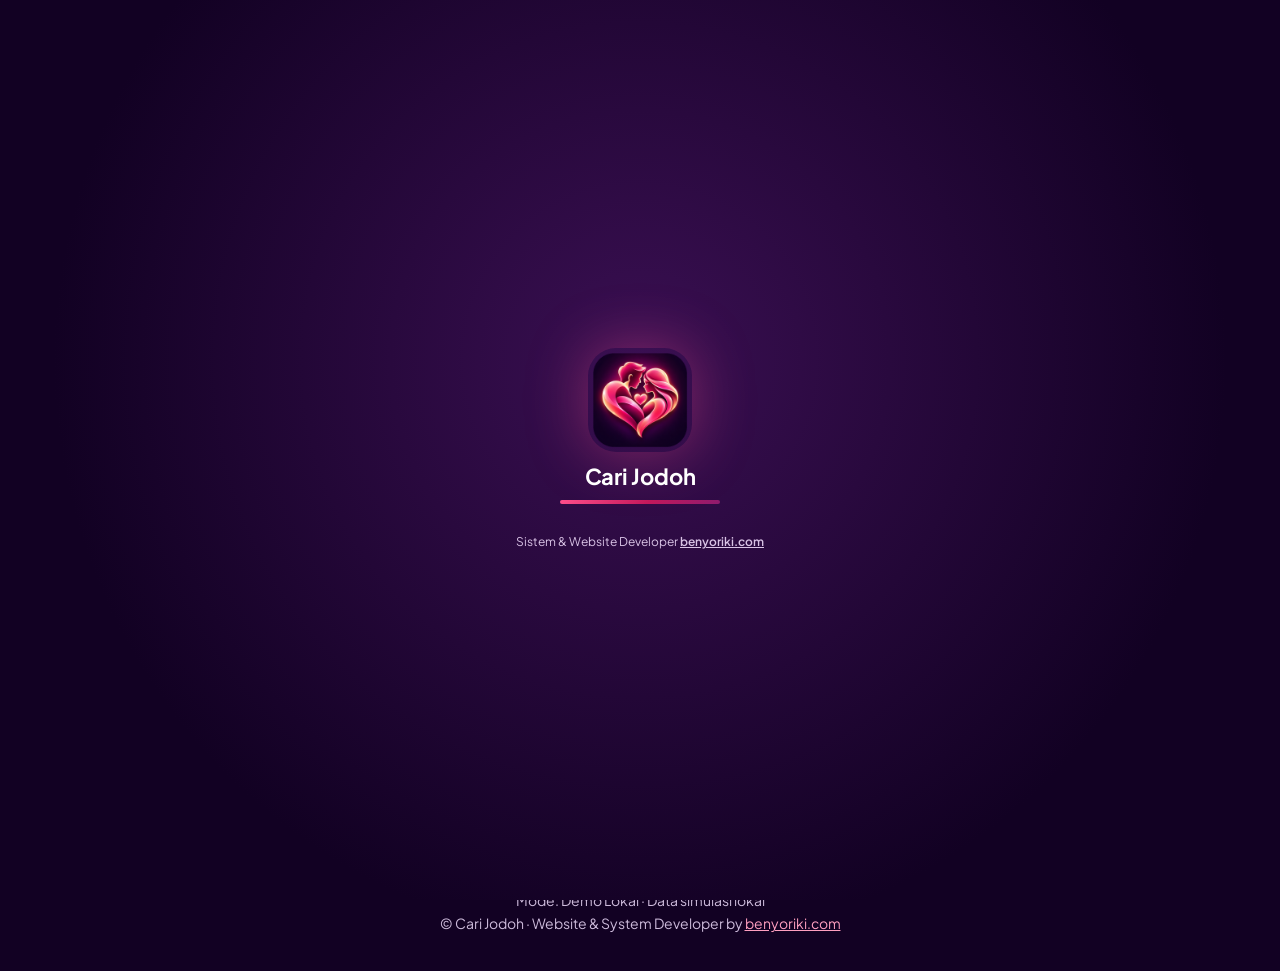
<file: kebijakan-privasi.html>
<!doctype html><html lang="id"><head><title>Kebijakan Privasi — Cari Jodoh</title><meta charset="utf-8"><meta name="viewport" content="width=device-width,initial-scale=1"><script>try{var n=performance.getEntriesByType("navigation")[0];if((n&&n.type==="reload")||!sessionStorage.getItem("bji_seen"))document.documentElement.classList.add("ld");sessionStorage.setItem("bji_seen","1")}catch(e){document.documentElement.classList.add("ld")}</script><link rel="icon" href="favicon.png"><link rel="manifest" href="manifest.json"><meta name="theme-color" content="#2A0B3A"><link rel="apple-touch-icon" href="apple-touch-icon.png"><link href="https://fonts.googleapis.com/css2?family=Plus+Jakarta+Sans:wght@400;500;600;700;800&family=Playfair+Display:ital,wght@1,600;1,700&display=swap" rel="stylesheet"><link rel="stylesheet" href="style.css"></head><body data-page="legal" data-doc="privacy"><svg width="0" height="0" style="position:absolute"><symbol id="i-theme" viewBox="0 0 24 24"><path d="M12 3a9 9 0 1 0 0 18zM12 3a9 9 0 0 1 0 18"/></symbol><symbol id="i-menu" viewBox="0 0 24 24"><path d="M4 7h16M4 12h16M4 17h16"/></symbol><symbol id="i-dash" viewBox="0 0 24 24"><path d="M4 4h7v7H4zM13 4h7v7h-7zM4 13h7v7H4zM13 13h7v7h-7z"/></symbol><symbol id="i-bell" viewBox="0 0 24 24"><path d="M6 17h12l-2-3v-4a4 4 0 0 0-8 0v4zM10 20h4"/></symbol><symbol id="i-gear" viewBox="0 0 24 24"><path d="M12 15a3 3 0 1 0 0-6 3 3 0 0 0 0 6zM12 3v3M12 18v3M3 12h3M18 12h3"/></symbol><symbol id="i-file" viewBox="0 0 24 24"><path d="M6 3h9l4 4v14H6zM9 12h6M9 16h6"/></symbol><symbol id="i-heart" viewBox="0 0 24 24"><path d="M12 21s-8-5.3-8-11a4.5 4.5 0 0 1 8-2.7A4.5 4.5 0 0 1 20 10c0 5.7-8 11-8 11z"/></symbol><symbol id="i-shield" viewBox="0 0 24 24"><path d="M12 3l8 3v6c0 5-3.5 8-8 9-4.5-1-8-4-8-9V6z"/></symbol><symbol id="i-users" viewBox="0 0 24 24"><path d="M16 11a4 4 0 1 0-8 0 4 4 0 0 0 8 0zM4 21a8 8 0 0 1 16 0"/></symbol><symbol id="i-pin" viewBox="0 0 24 24"><path d="M12 21s7-6.2 7-11a7 7 0 0 0-14 0c0 4.8 7 11 7 11zM12 12a2 2 0 1 0 0-4 2 2 0 0 0 0 4z"/></symbol><symbol id="i-check" viewBox="0 0 24 24"><path d="M5 12l5 5 9-10"/></symbol><symbol id="i-search" viewBox="0 0 24 24"><path d="M11 4a7 7 0 1 0 0 14 7 7 0 0 0 0-14zM21 21l-5-5"/></symbol><symbol id="i-chat" viewBox="0 0 24 24"><path d="M4 5h16v11H9l-5 4z"/></symbol></svg><div id="loader"><img class="mk" src="logo.png" width="44" height="44" alt="Logo Cari Jodoh"><b>Cari Jodoh</b><div class="bar"><i></i></div><small class="dev">Sistem &amp; Website Developer <a href="https://benyoriki.com" target="_blank" rel="noopener">benyoriki.com</a></small></div><div id="toast"></div><nav><div class="wrap"><a class="brand" href="index.html"><img class="mk" src="logo.png" width="44" height="44" alt="Logo Cari Jodoh"><span><b>Cari Jodoh</b><small>Pasangan Serius</small></span></a><button id="bg" class="btn o" aria-label="Buka menu"><svg class="i"><use href="#i-menu"/></svg></button><div class="m"><span class="lk"><a href="index.html">Beranda</a><a href="index.html#program">Program</a><a href="index.html#cari">Cari Pasangan</a><a href="index.html#cara">Cara Kerja</a><a href="index.html#faq">FAQ</a></span><span class="ac"><button id="inst" class="btn o" hidden>Pasang Aplikasi</button><button id="tt" class="btn o" aria-label="Ganti tema"><svg class="i"><use href="#i-theme"/></svg></button><a class="btn o" href="admin.html">Login</a><a class="btn" href="daftar.html">Daftar Sekarang</a></span></div></div></nav><section><div class="wrap" style="max-width:760px"><h2 style="text-align:left">Kebijakan Privasi</h2><p class="sim card">Draf templat untuk prototipe. Tinjau dengan penasihat hukum dan sesuaikan dengan UU Pelindungan Data Pribadi sebelum rilis resmi.</p><ol><li><b>Data yang dikumpulkan:</b> data diri, preferensi pasangan, deskripsi diri, nomor WhatsApp, dan pilihan program yang Anda isi sendiri.</li><li><b>Tujuan:</b> pemeriksaan pendaftaran, pencocokan pasangan, dan komunikasi layanan.</li><li><b>Publikasi profil</b> hanya dilakukan bila Anda memberi persetujuan terpisah. Persetujuan kebijakan ini tidak otomatis berarti izin publikasi.</li><li><b>Kontak dan dokumen</b> tidak ditampilkan kepada publik maupun calon pasangan sebelum persetujuan kedua pihak.</li><li><b>Penyimpanan:</b> pada prototipe, data tersimpan di browser Anda (localStorage). Versi produksi memakai penyimpanan server dengan kontrol akses.</li><li><b>Hak Anda:</b> meminta koreksi atau penghapusan data melalui admin.</li><li><b>Usia:</b> layanan hanya untuk pengguna berusia 18 tahun ke atas.</li><li>Kami tidak menjual data pribadi Anda.</li></ol><div class="row"><a class="btn o" id="bk2" href="daftar.html">← Kembali</a><button class="btn" id="agree">Saya Setuju</button></div></div></section><footer><div class="wrap"><p><a href="kebijakan-privasi.html">Kebijakan Privasi</a> · <a href="syarat-ketentuan.html">Syarat &amp; Ketentuan</a></p><span id="mode"></span> · Data simulasi lokal<br>© Cari Jodoh · Website &amp; System Developer by <a href="https://benyoriki.com" target="_blank" rel="noopener">benyoriki.com</a></div></footer><script src="app.js"></script></body></html>
</file>
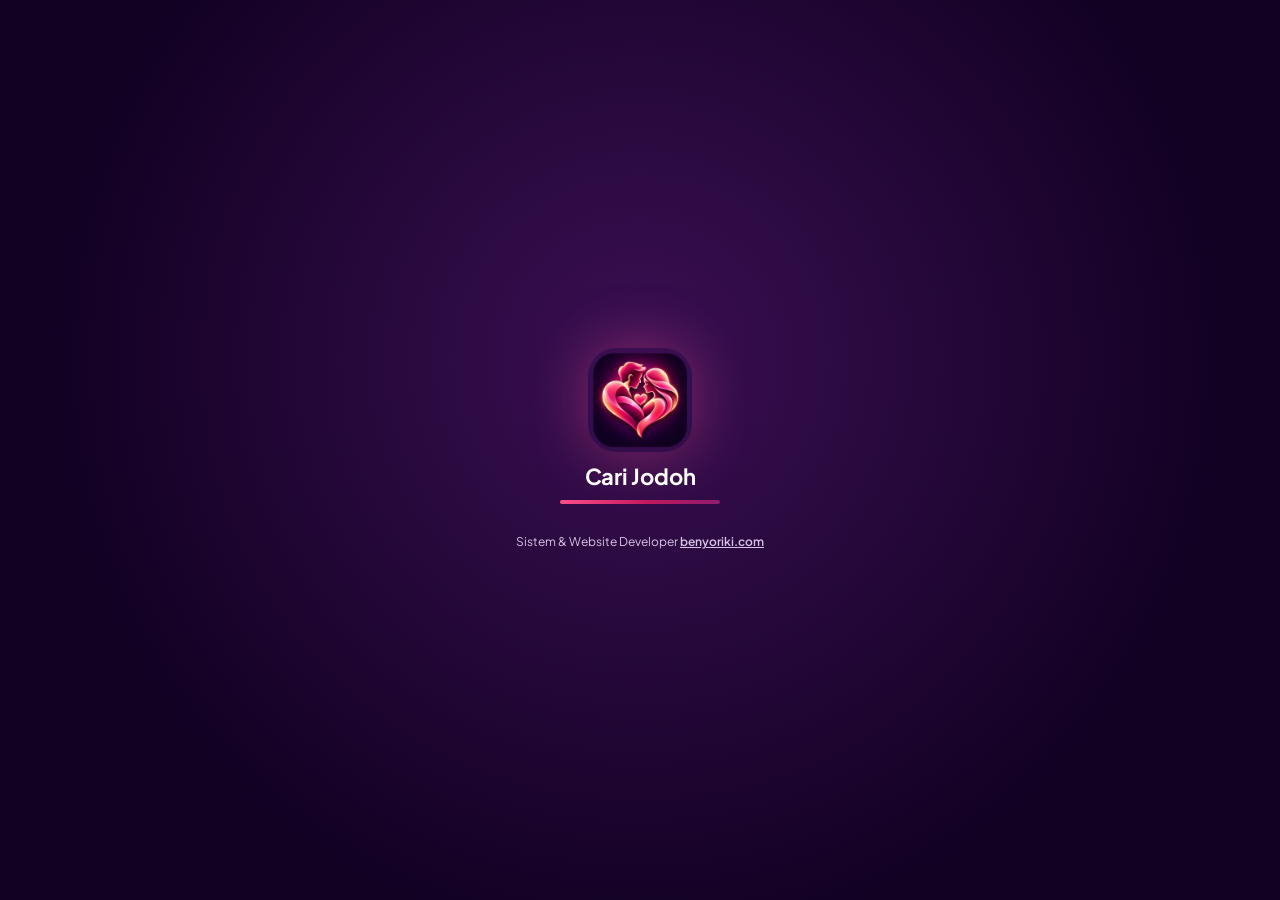
<file: syarat-ketentuan.html>
<!doctype html><html lang="id"><head><title>Syarat &amp; Ketentuan — Cari Jodoh</title><meta charset="utf-8"><meta name="viewport" content="width=device-width,initial-scale=1"><script>try{var n=performance.getEntriesByType("navigation")[0];if((n&&n.type==="reload")||!sessionStorage.getItem("bji_seen"))document.documentElement.classList.add("ld");sessionStorage.setItem("bji_seen","1")}catch(e){document.documentElement.classList.add("ld")}</script><link rel="icon" href="favicon.png"><link rel="manifest" href="manifest.json"><meta name="theme-color" content="#2A0B3A"><link rel="apple-touch-icon" href="apple-touch-icon.png"><link href="https://fonts.googleapis.com/css2?family=Plus+Jakarta+Sans:wght@400;500;600;700;800&family=Playfair+Display:ital,wght@1,600;1,700&display=swap" rel="stylesheet"><link rel="stylesheet" href="style.css"></head><body data-page="legal" data-doc="terms"><svg width="0" height="0" style="position:absolute"><symbol id="i-theme" viewBox="0 0 24 24"><path d="M12 3a9 9 0 1 0 0 18zM12 3a9 9 0 0 1 0 18"/></symbol><symbol id="i-menu" viewBox="0 0 24 24"><path d="M4 7h16M4 12h16M4 17h16"/></symbol><symbol id="i-dash" viewBox="0 0 24 24"><path d="M4 4h7v7H4zM13 4h7v7h-7zM4 13h7v7H4zM13 13h7v7h-7z"/></symbol><symbol id="i-bell" viewBox="0 0 24 24"><path d="M6 17h12l-2-3v-4a4 4 0 0 0-8 0v4zM10 20h4"/></symbol><symbol id="i-gear" viewBox="0 0 24 24"><path d="M12 15a3 3 0 1 0 0-6 3 3 0 0 0 0 6zM12 3v3M12 18v3M3 12h3M18 12h3"/></symbol><symbol id="i-file" viewBox="0 0 24 24"><path d="M6 3h9l4 4v14H6zM9 12h6M9 16h6"/></symbol><symbol id="i-heart" viewBox="0 0 24 24"><path d="M12 21s-8-5.3-8-11a4.5 4.5 0 0 1 8-2.7A4.5 4.5 0 0 1 20 10c0 5.7-8 11-8 11z"/></symbol><symbol id="i-shield" viewBox="0 0 24 24"><path d="M12 3l8 3v6c0 5-3.5 8-8 9-4.5-1-8-4-8-9V6z"/></symbol><symbol id="i-users" viewBox="0 0 24 24"><path d="M16 11a4 4 0 1 0-8 0 4 4 0 0 0 8 0zM4 21a8 8 0 0 1 16 0"/></symbol><symbol id="i-pin" viewBox="0 0 24 24"><path d="M12 21s7-6.2 7-11a7 7 0 0 0-14 0c0 4.8 7 11 7 11zM12 12a2 2 0 1 0 0-4 2 2 0 0 0 0 4z"/></symbol><symbol id="i-check" viewBox="0 0 24 24"><path d="M5 12l5 5 9-10"/></symbol><symbol id="i-search" viewBox="0 0 24 24"><path d="M11 4a7 7 0 1 0 0 14 7 7 0 0 0 0-14zM21 21l-5-5"/></symbol><symbol id="i-chat" viewBox="0 0 24 24"><path d="M4 5h16v11H9l-5 4z"/></symbol></svg><div id="loader"><img class="mk" src="logo.png" width="44" height="44" alt="Logo Cari Jodoh"><b>Cari Jodoh</b><div class="bar"><i></i></div><small class="dev">Sistem &amp; Website Developer <a href="https://benyoriki.com" target="_blank" rel="noopener">benyoriki.com</a></small></div><div id="toast"></div><nav><div class="wrap"><a class="brand" href="index.html"><img class="mk" src="logo.png" width="44" height="44" alt="Logo Cari Jodoh"><span><b>Cari Jodoh</b><small>Pasangan Serius</small></span></a><button id="bg" class="btn o" aria-label="Buka menu"><svg class="i"><use href="#i-menu"/></svg></button><div class="m"><span class="lk"><a href="index.html">Beranda</a><a href="index.html#program">Program</a><a href="index.html#cari">Cari Pasangan</a><a href="index.html#cara">Cara Kerja</a><a href="index.html#faq">FAQ</a></span><span class="ac"><button id="inst" class="btn o" hidden>Pasang Aplikasi</button><button id="tt" class="btn o" aria-label="Ganti tema"><svg class="i"><use href="#i-theme"/></svg></button><a class="btn o" href="admin.html">Login</a><a class="btn" href="daftar.html">Daftar Sekarang</a></span></div></div></nav><section><div class="wrap" style="max-width:760px"><h2 style="text-align:left">Syarat &amp; Ketentuan</h2><p class="sim card">Draf templat untuk prototipe. Tinjau dengan penasihat hukum dan sesuaikan dengan UU Pelindungan Data Pribadi sebelum rilis resmi.</p><ol><li>Pendaftar berusia minimal 18 tahun dan mengisi data dengan benar.</li><li>Layanan membantu proses perkenalan dan <b>tidak menjamin</b> mendapatkan pasangan.</li><li>Memilih program tidak sama dengan pembayaran. Harga dan ketentuan pembayaran ditetapkan admin.</li><li>Perkenalan hanya dilanjutkan bila kedua pihak menyetujui.</li><li>Dilarang menyalahgunakan layanan, menipu, melecehkan, atau menyebarkan data peserta lain.</li><li>Admin dapat meminta perbaikan data, menolak, atau menangguhkan pendaftaran yang melanggar ketentuan.</li><li>Ketentuan dapat diperbarui dan pembaruan diumumkan di website.</li></ol><div class="row"><a class="btn o" id="bk2" href="daftar.html">← Kembali</a><button class="btn" id="agree">Saya Setuju</button></div></div></section><footer><div class="wrap"><p><a href="kebijakan-privasi.html">Kebijakan Privasi</a> · <a href="syarat-ketentuan.html">Syarat &amp; Ketentuan</a></p><span id="mode"></span> · Data simulasi lokal<br>© Cari Jodoh · Website &amp; System Developer by <a href="https://benyoriki.com" target="_blank" rel="noopener">benyoriki.com</a></div></footer><script src="app.js"></script></body></html>
</file>
<file: style.css>
:root{--mar:#3A0F52;--bur:#D81B60;--pink:#FDE8F1;--bg:#FFFBFD;--bg2:#FAF0F6;--card:#fff;--tx:#1f1226;--mut:#6d6177;--ok:#1e8e4e;--bd:#f0dde8;--sh:0 10px 30px #4a0e4e14;--grad:linear-gradient(135deg,#ff4f8b,#c2185b 55%,#8e1b6e)}
[data-theme=dark]{--bg:#120a19;--bg2:#190d22;--card:#1f1229;--tx:#f4eef7;--mut:#b3a6bb;--pink:#34163f;--bd:#3a2548;--sh:none}
*{box-sizing:border-box}html{scroll-behavior:smooth}body{margin:0;font:400 15px/1.65 Plus Jakarta Sans,system-ui,sans-serif;background:var(--bg);color:var(--tx);overflow-x:hidden}
a{color:var(--bur)}img,svg{max-width:100%}.wrap{max-width:1140px;margin:auto;padding:0 20px}.i{width:24px;height:24px;fill:none;stroke:currentColor;stroke-width:1.8;stroke-linecap:round;stroke-linejoin:round;flex:none}
h1,h2,h3{font-family:'Playfair Display',Georgia,serif;line-height:1.2}h2{font-size:clamp(26px,4vw,36px);color:var(--mar);text-align:center;margin:0 0 8px}[data-theme=dark] h2{color:#ff9fc0}.lead{text-align:center;color:var(--mut);max-width:560px;margin:0 auto 28px}
#loader{position:fixed;inset:0;background:var(--bg);display:grid;place-content:center;justify-items:center;gap:6px;z-index:99;transition:opacity .4s}#loader svg{width:54px;color:var(--bur);animation:p 1s infinite}#loader.off{opacity:0;pointer-events:none}@keyframes p{50%{transform:scale(1.15)}}
.bar{height:4px;width:160px;background:var(--bd);border-radius:9px;overflow:hidden}.bar i{display:block;height:100%;background:var(--bur);animation:l 3s linear forwards}@keyframes l{from{width:0}to{width:100%}}
nav{position:sticky;top:0;border-bottom:1px solid var(--bd);z-index:20}nav .wrap{display:flex;align-items:center;gap:12px;min-height:66px}
.brand{display:flex;align-items:center;gap:9px;text-decoration:none;color:var(--mar);margin-right:auto;line-height:1.1;white-space:nowrap}[data-theme=dark] .brand{color:#ff9fc0}.brand svg{width:30px;color:var(--bur)}.brand b{font:700 15px 'Plus Jakarta Sans',system-ui,sans-serif;display:block}.brand small{font-size:10px;letter-spacing:.2em;color:var(--mut)}
nav .m{display:flex;gap:18px;align-items:center}nav .m a:not(.btn){text-decoration:none;color:var(--tx);font-size:14px}nav .m a:not(.btn):hover{color:var(--bur)}#bg{display:none;padding:8px 13px}
.btn{display:inline-flex;align-items:center;justify-content:center;gap:8px;border:1.5px solid transparent;border-radius:12px;min-height:44px;padding:10px 20px;background:var(--mar);color:#fff!important;font:600 14px 'Plus Jakarta Sans',system-ui,sans-serif;cursor:pointer;text-decoration:none;transition:.2s}
.btn:hover{background:var(--bur);box-shadow:0 8px 18px #4a0e4e33}.btn:focus-visible,input:focus-visible,select:focus-visible,textarea:focus-visible{outline:3px solid #ff7aa8;outline-offset:2px}.btn[disabled]{opacity:.6}.btn.o{background:none;color:var(--mar)!important;border-color:var(--bur)}[data-theme=dark] .btn.o{color:#ff9fc0!important}.btn.o:hover{background:var(--pink);box-shadow:none}
.hero{background:radial-gradient(circle at 80% 20%,var(--pink),var(--bg) 60%);padding:56px 0 40px}.hero .wrap{display:grid;grid-template-columns:1.05fr .95fr;gap:44px;align-items:center}
.tag{display:inline-block;background:var(--pink);color:var(--mar);padding:5px 14px;border-radius:20px;font-size:12px;font-weight:600;border:1px solid var(--bd)}[data-theme=dark] .tag{color:#ff9fc0}
h1{font-size:clamp(32px,5.2vw,54px);margin:16px 0}h1 em{color:var(--bur);font-style:normal}.hero p{color:var(--mut);max-width:520px}.cta{display:flex;gap:12px;flex-wrap:wrap;margin:22px 0}
.pts{display:grid;grid-template-columns:1fr 1fr;gap:12px;margin-top:8px}.pt{display:flex;gap:10px;align-items:center;font-size:13px;font-weight:500}.pt .i{color:var(--bur);background:var(--pink);padding:8px;width:38px;height:38px;border-radius:11px}
.photo{position:relative;border-radius:28px 28px 120px 28px;overflow:hidden;aspect-ratio:4/5;box-shadow:0 24px 60px #4a0e4e33;max-width:440px;margin-left:auto}.photo img{width:100%;height:100%;object-fit:cover;display:block}
.float{position:absolute;left:14px;bottom:14px;background:var(--card);border-radius:14px;padding:10px 14px;font-size:12px;box-shadow:var(--sh);display:flex;gap:8px;align-items:center}.float .i{color:var(--ok)}
section{padding:60px 0}.alt{background:var(--bg2)}.grid{display:grid;gap:18px;grid-template-columns:repeat(auto-fill,minmax(240px,1fr))}
.card{background:var(--card);border:1px solid var(--bd);border-radius:18px;padding:22px;box-shadow:var(--sh)}.stp .n{font:700 12px 'Plus Jakarta Sans',system-ui,sans-serif;color:var(--bur);letter-spacing:.1em}.stp .i{width:46px;height:46px;padding:11px;border-radius:14px;background:var(--pink);color:var(--bur);margin:8px 0}.stp h3{margin:6px 0;font-size:18px}.stp p{margin:0;color:var(--mut);font-size:14px}
.pr{position:relative;display:flex;flex-direction:column;gap:6px}.pr.feat{border:2px solid var(--bur);background:linear-gradient(180deg,var(--pink),var(--card) 55%)}.pr .rb{position:absolute;top:14px;right:14px;background:var(--bur);color:#fff;font-size:11px;padding:2px 10px;border-radius:12px}
.pr h3{margin:0;font-size:22px;color:var(--mar)}[data-theme=dark] .pr h3{color:#ff9fc0}.pr ul{list-style:none;margin:6px 0 14px;padding:0;flex:1}.pr li{display:flex;gap:8px;font-size:14px;padding:3px 0}.pr li .i{width:18px;height:18px;color:var(--ok)}.pr .pc2{font-size:12px;color:var(--mut)}
.flt{display:flex;flex-wrap:wrap;gap:10px;margin:0 0 22px}input,select,textarea{width:100%;min-height:46px;padding:11px 13px;border:1px solid var(--bd);border-radius:11px;background:var(--bg);color:var(--tx);font:inherit}.flt input,.flt select{width:auto;flex:1 1 140px}
.cat{display:grid;gap:18px;grid-template-columns:repeat(4,1fr)}.pc{background:var(--card);border:1px solid var(--bd);border-radius:18px;overflow:hidden;box-shadow:var(--sh)}.ph{position:relative;aspect-ratio:4/5}.ph svg{width:100%;height:100%;display:block}.ph .badge{position:absolute;top:10px;left:10px}
.pb{padding:14px;display:grid;gap:3px}.pb small{color:var(--mut)}.ra{display:flex;gap:8px;margin-top:8px}.ra .btn{flex:1;min-height:40px;padding:6px 10px}.ra .fv{width:42px;border:1.5px solid var(--bd);border-radius:12px;background:none;color:var(--bur);font-size:18px;cursor:pointer}
.badge{font-size:11px;background:#e3f6ea;color:var(--ok);padding:2px 9px;border-radius:9px;font-weight:600}.sim{font-size:12px;color:var(--mut)}.badge.sim{background:#fff;color:var(--mut)}
.trust{display:grid;grid-template-columns:repeat(3,1fr);gap:18px}.fin{background:linear-gradient(135deg,var(--mar),var(--bur));color:#fff;border-radius:26px;padding:44px 24px;text-align:center}.fin h2{color:#fff}.fin .btn{background:#fff;color:var(--mar)!important}
details{background:var(--card);border:1px solid var(--bd);border-radius:14px;padding:14px 16px;margin:10px 0}summary{cursor:pointer;font-weight:600}
label{font-size:13px;font-weight:600;display:block;margin:12px 0 5px}.two{display:grid;grid-template-columns:1fr 1fr;gap:0 16px}.steps{display:flex;gap:6px;margin:14px 0 20px}.steps i{flex:1;height:6px;border-radius:9px;background:var(--bd)}.steps i.on{background:var(--bur)}
.step{display:none}.step.on{display:block}.row{display:flex;gap:10px;justify-content:space-between;margin-top:22px;flex-wrap:wrap}.chk{display:flex;gap:10px;align-items:flex-start;font-weight:400}.chk input{width:20px;min-height:20px;margin-top:3px}.err{color:#c0392b;font-size:12px;margin-top:3px}
.tw{overflow-x:auto}table{width:100%;border-collapse:collapse;font-size:14px}th,td{padding:10px;border-bottom:1px solid var(--bd);text-align:left}
.stat{font:700 30px 'Plus Jakarta Sans',system-ui,sans-serif;color:var(--bur)}#toast{position:fixed;bottom:18px;left:50%;transform:translateX(-50%);background:var(--tx);color:var(--bg);padding:10px 18px;border-radius:12px;opacity:0;transition:.3s;z-index:90;max-width:90vw}#toast.on{opacity:1}
footer{background:#241820;color:#ddd;padding:30px 0;text-align:center;font-size:14px}footer a{color:#ff9fc0}
.adm{display:grid;grid-template-columns:250px 1fr;min-height:100vh}.side{background:#1a1115;color:#eee;padding:20px 14px;position:sticky;top:0;height:100vh;overflow:auto}.side .brand{color:#fff;margin-bottom:18px}.side a{display:block;padding:10px 12px;border-radius:10px;color:#d9ccd1;text-decoration:none;font-size:14px}.side a:hover,.side a.act{background:var(--bur);color:#fff}
.main{padding:20px;min-width:0}.top{display:flex;align-items:center;gap:10px;margin-bottom:18px}.top h2{margin:0 auto 0 0;text-align:left;font-size:24px}.chart{display:flex;gap:10px;align-items:flex-end;height:130px}.chart div{flex:1;text-align:center;font-size:11px;color:var(--mut)}.chart i{display:block;background:var(--bur);border-radius:6px 6px 0 0;min-height:3px;margin-bottom:4px}
.empty{padding:26px;text-align:center;color:var(--mut)}dialog{border:1px solid var(--bd);border-radius:18px;background:var(--card);color:var(--tx);max-width:520px;width:92vw;padding:20px}dialog::backdrop{background:#0008}
@media(max-width:1000px){.cat{grid-template-columns:repeat(3,1fr)}}
@media(max-width:760px){.hero{padding:30px 0 20px}.hero .wrap,.two,.trust{grid-template-columns:1fr}.hero .wrap{gap:28px}.photo{margin:auto;max-width:360px}.cat{grid-template-columns:repeat(2,1fr);gap:12px}.pb{padding:10px}.ra .btn{font-size:12px;padding:4px}#bg{display:inline-flex}nav .m{display:none;position:absolute;top:66px;left:0;right:0;background:var(--bg);flex-direction:column;align-items:stretch;padding:16px;border-bottom:1px solid var(--bd)}nav .m.on{display:flex}section{padding:42px 0}
.adm{grid-template-columns:1fr}.side.m{display:block;position:fixed;left:0;top:0;z-index:50;width:250px;transform:translateX(-100%);transition:.25s}.side.m.on{transform:none}}

nav .m{flex:1;justify-content:space-between}.lk,.ac{display:flex;gap:22px;align-items:center}.lk{margin:0 auto}.ac{gap:10px}.brand{margin-right:0}
.side a{display:flex;align-items:center;gap:10px}.side a .i{width:18px;height:18px}.soon{margin-left:auto;font-size:10px;font-style:normal;background:#ffffff22;padding:1px 8px;border-radius:9px}
.sc{display:flex;gap:14px;align-items:center}.sc .i{width:42px;height:42px;padding:10px;border-radius:12px;background:var(--pink);color:var(--bur)}.sc .stat{line-height:1.2}
.bd2{display:inline-block;font-size:12px;font-weight:600;padding:2px 10px;border-radius:10px;background:var(--pink);color:var(--mar)}.bd2.s2,.bd2.s3{background:#e3f6ea;color:var(--ok)}.bd2.s4,.bd2.s5{background:#fde6e3;color:#b3261e}.bd2.s1{background:#fff3d6;color:#8a5a00}
[data-theme=dark] .bd2{background:#3a2430;color:#ff9fc0}[data-theme=dark] .bd2.s2,[data-theme=dark] .bd2.s3{background:#173524;color:#7ddca0}[data-theme=dark] .bd2.s4,[data-theme=dark] .bd2.s5{background:#40201f;color:#ff9c94}[data-theme=dark] .badge.sim{background:var(--bg2)}
.tw table{min-width:680px}.pc{transition:transform .2s,box-shadow .2s}
@media(hover:hover){.pc:hover,.pr:hover{transform:translateY(-3px)}}
@media(max-width:760px){nav .m.on .lk,nav .m.on .ac{flex-direction:column;align-items:stretch;margin:0}nav .m a:not(.btn){padding:8px 0}}
@media(prefers-reduced-motion:reduce){*,*::before,*::after{animation-duration:.01ms!important;transition-duration:.01ms!important;scroll-behavior:auto!important}}

[hidden]{display:none!important}
nav{background:var(--bg);-webkit-backdrop-filter:none;backdrop-filter:none}.btn{border-radius:999px}.card,.pc{box-shadow:0 4px 14px #4a0e4e10}.card{border-radius:20px}
h2::after{content:"";display:block;width:46px;height:3px;background:var(--bur);margin:10px auto 0;border-radius:3px}
#loader .dev{margin-top:22px;font-size:12px;color:var(--mut)}#loader .dev a{color:var(--bur);font-weight:600}
#pg,#cara .grid{grid-template-columns:repeat(4,1fr)}.row{align-items:center}#f.card{padding:28px}
.lg{display:grid;grid-template-columns:1fr 1fr;min-height:100vh}.pn{background:linear-gradient(135deg,var(--mar),var(--bur));color:#fff;padding:48px;display:flex;flex-direction:column;justify-content:center}.pn .brand,.pn .brand small{color:#fff}.pn .brand svg{color:#fff}.pn h2{color:#fff;text-align:left;font-size:38px;margin:28px 0 8px}.pn h2::after{margin-left:0;background:#fff}.pn p{color:#f6dbe3;max-width:360px}
.fm{display:flex;align-items:center;justify-content:center;padding:32px;background:var(--bg)}#gf{width:100%;max-width:400px}#gf h3{margin:6px 0}.back{font-size:14px;text-decoration:none;display:inline-block;margin-bottom:18px}.pwr{display:flex;gap:8px}.pwr .btn{flex:none}.or{text-align:center;color:var(--mut);font-size:12px;margin:12px 0}.lnk{background:none;border:0;color:var(--mut);text-decoration:underline;cursor:pointer;font:inherit;font-size:12px;padding:6px 0}
@media(max-width:960px){#bg{display:inline-flex}nav .m{display:none;position:absolute;top:66px;left:0;right:0;background:var(--bg);flex-direction:column;align-items:stretch;padding:16px;border-bottom:1px solid var(--bd)}nav .m.on{display:flex}nav .m.on .lk,nav .m.on .ac{flex-direction:column;align-items:stretch;margin:0}nav .m a:not(.btn){padding:8px 0}.hero .wrap{grid-template-columns:1fr;gap:28px}.photo{margin:auto;max-width:380px}#pg,#cara .grid{grid-template-columns:repeat(2,1fr)}}
@media(max-width:760px){.lg{grid-template-columns:1fr}.pn{padding:28px 24px}.pn h2{font-size:28px;margin-top:18px}.fm{padding:24px 18px}#f.card{padding:18px}}
@media(max-width:560px){#pg,#cara .grid{grid-template-columns:1fr}}

footer p{margin:0 0 8px}ol li{margin:8px 0}

.mk{height:44px;width:auto;display:block}#loader .mk{height:96px;animation:p 1.2s infinite}.side .mk,.pn .mk,[data-theme=dark] .mk{background:#fff;border-radius:10px;padding:3px 8px}


.top{background:var(--card);border:1px solid var(--bd);border-radius:16px;padding:10px 14px;box-shadow:var(--sh)}.top h2{font-size:20px}.top h2::after{display:none}.top .btn{min-height:40px;width:40px;padding:0}.top #mode{background:var(--pink);color:var(--mar);padding:3px 10px;border-radius:12px;font-size:11px;white-space:nowrap}[data-theme=dark] .top #mode{color:#ff9fc0}.top #bg{display:none}.main{background:var(--bg2)}
.side a{margin:2px 0;border-left:3px solid transparent}.side a.act{background:#ffffff14;border-left-color:#ff7aa8;color:#fff}.side a:hover{background:#ffffff0d}.side a[href="admin.html"]{margin-top:18px;color:#ff9c94}
.hb{background:linear-gradient(135deg,var(--mar),var(--bur));color:#fff;border-radius:20px;padding:22px 24px;display:flex;gap:16px;align-items:center;justify-content:space-between;flex-wrap:wrap;margin-bottom:16px}.hb h3{margin:0 0 4px;font-size:22px}.hb p{margin:0;color:#f6dbe3;font-size:13px}.qa{display:flex;gap:10px;flex-wrap:wrap}.hb .btn{background:#fff;color:var(--mar)!important}.hb .btn.o{background:transparent;border-color:#fff;color:#fff!important}
.grid.stg{grid-template-columns:repeat(3,1fr)}.sc .i{background:#D81B6020;color:var(--bur)}.sc.c1 .i{background:#e91e6320;color:#d81b60}.sc.c2 .i{background:#c8900020;color:#b07a00}.sc.c3 .i{background:#1e8e4e20;color:#1e8e4e}.sc.c4 .i{background:#3b82d620;color:#3b82d6}.sc.c5 .i{background:#8b5cc620;color:#8b5cc6}.sc{transition:transform .2s}.stat{font-size:28px}
.dg{display:grid;gap:16px;grid-template-columns:1.4fr 1fr 1fr;margin-top:16px}.chart{height:150px;margin-top:10px}.chart i{background:linear-gradient(180deg,#f06b9b,var(--bur));border-radius:8px 8px 0 0}
.dn{display:flex;gap:16px;align-items:center;flex-wrap:wrap;margin-top:12px}.donut{width:120px;height:120px;border-radius:50%;display:grid;place-items:center;position:relative}.donut::after{content:"";position:absolute;top:22px;right:22px;bottom:22px;left:22px;background:var(--card);border-radius:50%}.donut span{position:relative;z-index:1;font:700 22px 'Plus Jakarta Sans',system-ui,sans-serif}.lgd{list-style:none;margin:0;padding:0;font-size:12px;flex:1;min-width:130px}.lgd li{display:flex;gap:6px;align-items:center;padding:1px 0}.lgd i{width:10px;height:10px;border-radius:3px;flex:none}.lgd b{margin-left:auto}
.crop{text-align:center}.cv{position:relative;margin:12px auto;background:#222;overflow:hidden}.cv canvas{display:block;cursor:grab}.cv.rd::after{content:"";position:absolute;top:0;right:0;bottom:0;left:0;border-radius:50%;box-shadow:0 0 0 999px #0008;pointer-events:none}.cv:not(.rd)::after{content:"";position:absolute;top:0;right:0;bottom:0;left:0;border:2px solid #fff;pointer-events:none}.crop input[type=range]{width:100%;min-height:auto;padding:0}.crop .row{justify-content:center}
@media(max-width:1100px){.dg{grid-template-columns:1fr 1fr}.dg .card:first-child{grid-column:1/-1}}
@media(max-width:760px){.top #bg{display:inline-flex}.main{padding:12px}.grid.stg{grid-template-columns:repeat(2,1fr);gap:10px}.sc{padding:12px;gap:10px}.sc .i{width:36px;height:36px;padding:8px}.stat{font-size:22px}.sc div{font-size:12px;line-height:1.3}.dg{grid-template-columns:1fr}.hb{padding:16px}.hb h3{font-size:18px}.top #mode{display:none}}

#loader{display:none}.ld #loader{display:grid}
nav .m a,.ac .btn{white-space:nowrap}
@media(max-width:1100px){#bg{display:inline-flex}nav .m{display:none;position:absolute;top:66px;left:0;right:0;background:var(--bg);flex-direction:column;align-items:stretch;padding:16px;border-bottom:1px solid var(--bd)}nav .m.on{display:flex}nav .m.on .lk,nav .m.on .ac{flex-direction:column;align-items:stretch;margin:0}nav .m a:not(.btn){padding:8px 0}}
.chk input{flex:none}#sum.tw table{min-width:0}#sum td,#sum th{word-break:break-word}
.side .mk,.pn .mk,[data-theme=dark] .mk{padding:2px 5px}
@media(max-width:560px){#f .row .btn{flex:1 1 40%}}

.hero .wrap{grid-template-columns:1fr 1.1fr}.photo{aspect-ratio:3/2;max-width:600px;border-radius:24px;box-shadow:0 12px 36px #4a0e4e22}
@media(max-width:960px){.hero .wrap{grid-template-columns:1fr}.photo{max-width:640px;width:100%}}

/* ================= REDESIGN v3 — Cari Jodoh ================= */
:root{--r:24px}
body{font-family:'Plus Jakarta Sans',system-ui,sans-serif;font-size:15px;-webkit-font-smoothing:antialiased}
h1,h2,h3{font-family:'Plus Jakarta Sans',system-ui,sans-serif;font-weight:800;letter-spacing:-.025em;line-height:1.15}
h1 em,.fin h2 em{font-family:'Playfair Display',Georgia,serif;font-style:italic;font-weight:700;letter-spacing:-.01em;color:var(--bur);background:var(--grad);-webkit-background-clip:text;background-clip:text;-webkit-text-fill-color:transparent}
h2{color:var(--mar)}[data-theme=dark] h2{color:#fff}
h2::after{width:44px;height:4px;background:var(--grad)}
.sh{text-align:center;margin-bottom:34px}.sh h2::after{display:none}.sh h2{margin:0 auto 10px;max-width:760px}.sh .lead{margin-bottom:0}
.eb{display:inline-block;font-size:12px;font-weight:700;letter-spacing:.14em;text-transform:uppercase;color:var(--bur);background:var(--pink);padding:6px 14px;border-radius:99px;margin-bottom:14px}
[data-theme=dark] .eb{color:#ff9fc0}
section{padding:76px 0}
.mk{height:42px;width:42px;border-radius:13px;box-shadow:0 4px 14px #d81b6040;background:none!important;padding:0!important}
.side .mk,.pn .mk,[data-theme=dark] .mk{background:none!important;padding:0!important;border-radius:13px}
#loader{background:radial-gradient(circle at 50% 40%,#3A0F52,#120123 70%);color:#fff}#loader b{font-size:22px;letter-spacing:-.01em}#loader .mk{height:104px;width:104px;border-radius:28px;box-shadow:0 0 60px #ff4f8b66}#loader .bar{background:#ffffff22}#loader .bar i{background:var(--grad)}#loader .dev,#loader .dev a{color:#d9c3e6}
/* tombol */
.btn{background:var(--grad);border:0;border-radius:99px;min-height:46px;padding:11px 24px;box-shadow:0 8px 20px #d81b6038;font-weight:700;letter-spacing:0}
.btn:hover{background:var(--grad);filter:brightness(1.06);transform:translateY(-1px);box-shadow:0 12px 26px #d81b6055}
.btn .i{width:18px;height:18px;stroke-width:2.2}.btn.big{min-height:54px;padding:13px 30px;font-size:15px}
.btn.o{background:var(--card);border:1.5px solid #e9bdd2;color:var(--mar)!important;box-shadow:none}[data-theme=dark] .btn.o{color:#ff9fc0!important;background:transparent}.btn.o:hover{background:var(--pink);filter:none;box-shadow:none;border-color:var(--bur)}
/* navigasi */
nav{background:#fffbfdf2;border-bottom:1px solid var(--bd)}[data-theme=dark] nav{background:#120a19f2}
nav .wrap{min-height:72px}.brand{gap:11px;color:var(--mar)}[data-theme=dark] .brand{color:#fff}.brand b{font:800 18px 'Plus Jakarta Sans',system-ui,sans-serif;letter-spacing:-.02em}.brand small{font-size:10px;letter-spacing:.16em;text-transform:uppercase;font-weight:600}
nav .m a:not(.btn){font-weight:600;font-size:14px;color:var(--tx);position:relative}nav .m a:not(.btn):hover{color:var(--bur)}
nav .ac .btn{min-height:42px;padding:8px 20px}#tt{width:42px;padding:0}
/* hero */
.hero{position:relative;overflow:hidden;padding:64px 0 76px;background:radial-gradient(900px 500px at 85% 0%,#ffd3e5 0%,transparent 60%),radial-gradient(700px 500px at 0% 100%,#f1dcff 0%,transparent 60%),var(--bg)}
[data-theme=dark] .hero{background:radial-gradient(900px 500px at 85% 0%,#4a1544 0%,transparent 60%),radial-gradient(700px 500px at 0% 100%,#2b1450 0%,transparent 60%),var(--bg)}
.bl{position:absolute;border-radius:50%;filter:blur(2px);pointer-events:none}.b1{width:300px;height:300px;right:-80px;top:80px;background:radial-gradient(circle,#ff4f8b2e,transparent 70%)}.b2{width:240px;height:240px;left:-60px;bottom:-40px;background:radial-gradient(circle,#8e1b6e26,transparent 70%)}
.hero .wrap{position:relative;z-index:1;gap:56px}
.tag{display:inline-flex;align-items:center;gap:9px;background:var(--card);border:1px solid #f1cfe0;padding:8px 16px;font-size:12.5px;font-weight:700;color:var(--mar);box-shadow:0 4px 14px #d81b6014}[data-theme=dark] .tag{background:var(--card);color:#ff9fc0;border-color:var(--bd)}
.dot{width:8px;height:8px;border-radius:50%;background:#ff3d7f;box-shadow:0 0 0 0 #ff3d7f88;animation:pu 1.8s infinite}@keyframes pu{70%{box-shadow:0 0 0 9px #ff3d7f00}100%{box-shadow:0 0 0 0 #ff3d7f00}}
h1{font-size:clamp(36px,5.4vw,62px);margin:20px 0 18px;letter-spacing:-.035em;color:var(--mar)}[data-theme=dark] h1{color:#fff}
.hero p{font-size:16.5px;color:var(--mut);max-width:540px;line-height:1.75}
.cta{margin:30px 0 34px;gap:14px}
.pts{gap:14px 18px}.pt{font-weight:600;font-size:13.5px}.pt .i{background:var(--card);color:var(--bur);border:1px solid #f4d6e4;box-shadow:0 4px 12px #d81b6018;width:42px;height:42px;padding:10px;border-radius:14px}
.photo-w{position:relative;max-width:480px;margin-left:auto;width:100%}.photo-w::before{content:"";position:absolute;inset:-14px -14px 14px 14px;border-radius:40px 40px 150px 40px;background:var(--grad);opacity:.18;transform:rotate(3deg)}
.photo{max-width:none;margin:0;border-radius:40px 40px 150px 40px;box-shadow:0 30px 70px #8e1b6e40;border:6px solid var(--card);position:relative}
.float{border-radius:18px;padding:12px 16px;gap:12px;box-shadow:0 14px 34px #4a0e4e2e;background:var(--card);z-index:2;animation:fl 5s ease-in-out infinite}.float.f1{left:-22px;bottom:34px;right:auto;top:auto}.float.f2{right:-14px;top:36px;left:auto;bottom:auto;animation-delay:-2.5s}
.float .i{color:#fff;background:var(--grad);width:38px;height:38px;padding:9px;border-radius:12px}.float span{display:flex;flex-direction:column;line-height:1.3}.float b{font-size:13px;color:var(--tx)}.float small{font-size:11px;color:var(--mut)}
@keyframes fl{50%{transform:translateY(-8px)}}
/* strip */
.strip{padding:0;margin-top:-34px;position:relative;z-index:3}.strip .wrap{display:grid;grid-template-columns:repeat(4,1fr);background:var(--card);border:1px solid var(--bd);border-radius:26px;box-shadow:0 18px 44px #4a0e4e1c;padding:8px;max-width:1100px}
.si{display:flex;gap:13px;align-items:center;padding:16px 18px;border-right:1px solid var(--bd)}.si:last-child{border:0}.si .i{width:44px;height:44px;padding:11px;border-radius:14px;background:var(--pink);color:var(--bur)}.si span{display:flex;flex-direction:column;line-height:1.3}.si b{font-size:14px}.si small{font-size:12px;color:var(--mut)}
/* langkah */
.steps4{grid-template-columns:repeat(4,1fr)!important;gap:20px}
.stp{position:relative;border-radius:var(--r);padding:28px 24px;transition:transform .25s,box-shadow .25s,border-color .25s}.stp .i{width:52px;height:52px;padding:13px;border-radius:16px;background:var(--grad);color:#fff;margin:0 0 16px;box-shadow:0 8px 18px #d81b6035}
.stp .num{position:absolute;top:14px;right:20px;font:800 54px/1 'Plus Jakarta Sans',system-ui,sans-serif;color:var(--bur);opacity:.10}.stp h3{font-size:17px;margin:0 0 6px;color:var(--tx)}.stp p{line-height:1.65}
@media(hover:hover){.stp:hover{transform:translateY(-5px);border-color:#f0b6cf;box-shadow:0 18px 38px #d81b6022}}
.trust{gap:20px}.tc{padding:30px 26px}
/* katalog */
.flt{background:var(--card);border:1px solid var(--bd);border-radius:22px;padding:12px;box-shadow:0 10px 28px #4a0e4e12;gap:10px;margin-bottom:28px}
.flt input,.flt select{border-radius:14px;border-color:transparent;background:var(--bg2);font-size:14px;font-weight:500}.flt select{cursor:pointer}.flt input:focus,.flt select:focus{border-color:var(--bur);background:var(--card);outline:0;box-shadow:0 0 0 3px #d81b6022}
.fi{position:relative;flex:2 1 220px;margin:0;display:block}.fi .i{position:absolute;left:14px;top:50%;transform:translateY(-50%);width:19px;height:19px;color:var(--mut);pointer-events:none}.fi input{width:100%;padding-left:42px}
.cat{gap:22px}.pc{border-radius:26px;box-shadow:0 8px 24px #4a0e4e12;transition:transform .3s,box-shadow .3s;border-color:var(--bd)}
@media(hover:hover){.pc:hover{transform:translateY(-6px);box-shadow:0 22px 44px #d81b6030}}
.ph{aspect-ratio:4/4.6}.ph .badge.sim{background:#ffffffe6;color:#6d2a5a;font-weight:700;backdrop-filter:none;box-shadow:0 4px 10px #0002}
.pb{padding:16px 16px 16px;gap:4px}.pb b{font-size:16px;letter-spacing:-.01em}.pb small{font-size:12.5px}.ra{margin-top:12px}.ra .btn{min-height:42px;font-size:13px;box-shadow:none;background:var(--card);border:1.5px solid #e9bdd2;color:var(--mar)!important}.ra .btn:hover{background:var(--grad);color:#fff!important;border-color:transparent;box-shadow:none}[data-theme=dark] .ra .btn{color:#ff9fc0!important}
.ra .fv{width:44px;height:42px;border-radius:99px;border:1.5px solid #e9bdd2;color:var(--bur);transition:.2s}.ra .fv:hover{background:var(--pink)}
/* faq */
details{border-radius:18px;padding:0;margin:12px 0;border:1px solid var(--bd);box-shadow:0 4px 14px #4a0e4e0d;transition:border-color .2s}details[open]{border-color:#f0b6cf}
summary{list-style:none;padding:18px 54px 18px 20px;position:relative;font-weight:700;font-size:15px}summary::-webkit-details-marker{display:none}
summary::after{content:"+";position:absolute;right:16px;top:50%;margin-top:-15px;width:30px;height:30px;line-height:29px;text-align:center;border-radius:50%;background:var(--pink);color:var(--bur);font-size:20px;font-weight:700;transition:.2s}details[open] summary::after{content:"–";background:var(--grad);color:#fff}
details p{margin:0;padding:0 20px 18px;color:var(--mut)}
/* CTA akhir */
.fs{padding:30px 0 80px}.fin{position:relative;overflow:hidden;background:radial-gradient(500px 300px at 90% 0%,#ff4f8b55,transparent 70%),linear-gradient(135deg,#2a0b3a,#5b1360 60%,#8e1b6e);border-radius:36px;padding:60px 24px;box-shadow:0 30px 70px #3a0f5240}
.fin .fl{width:72px;height:72px;border-radius:22px;margin:0 auto 18px;box-shadow:0 0 50px #ff4f8b66;display:block}
.fin h2{font-size:clamp(26px,4.4vw,40px);margin:0 auto 10px;max-width:640px;color:#fff}.fin h2::after{display:none}.fin p{color:#ecd9f4;margin:0 0 26px}.fin .btn{background:#fff;color:var(--mar)!important;box-shadow:0 14px 30px #0004}.fin .btn:hover{background:#fff;filter:none}
/* footer */
footer{background:#120123;color:#cdbbdb;padding:44px 0 36px}footer a{color:#ff9fc0}.fb{display:flex;align-items:center;justify-content:center;gap:11px;margin-bottom:16px}.fb b{font-size:20px;color:#fff;letter-spacing:-.02em}
/* ===== RESPONSIF ===== */
@media(max-width:1100px){.pkg{grid-template-columns:repeat(2,1fr);gap:26px 18px}.pk.plat{transform:none}.pk{order:0}.pk.plat{order:-1;grid-column:1/-1}.pk.plat:hover{transform:translateY(-6px)}
 .steps4{grid-template-columns:repeat(2,1fr)!important}.strip .wrap{grid-template-columns:repeat(2,1fr)}.si:nth-child(2){border-right:0}.si:nth-child(-n+2){border-bottom:1px solid var(--bd)}}
@media(max-width:960px){.hero{padding:40px 0 70px}.hero .wrap{gap:44px}.photo-w{margin:0 auto;max-width:420px}.hc{text-align:left}}
@media(max-width:760px){section{padding:54px 0}.cat{grid-template-columns:repeat(2,1fr);gap:14px}.ph{aspect-ratio:4/5}.pb b{font-size:14px}.pb small{font-size:11.5px}.ra .btn{font-size:12px}
 .hero{padding:30px 0 60px}h1{margin:16px 0 14px}.hero p{font-size:15px}.cta{margin:24px 0 26px}.cta .btn{flex:1 1 100%}.pts{grid-template-columns:1fr 1fr;gap:12px 8px}.pt{font-size:12.5px;gap:8px}.pt .i{width:36px;height:36px;padding:8px;border-radius:12px}
 .float.f1{left:-6px;bottom:20px}.float.f2{right:-6px;top:18px}.float{padding:9px 12px}.float .i{width:32px;height:32px;padding:7px}.float small{display:none}
 .strip{margin-top:-28px}.strip .wrap{border-radius:22px;padding:4px}.si{padding:12px 10px;gap:9px}.si .i{width:36px;height:36px;padding:8px;border-radius:12px}.si b{font-size:12.5px}.si small{font-size:10.5px}
 .steps4{gap:12px!important}.stp{padding:20px 16px}.stp .i{width:44px;height:44px;padding:11px;margin-bottom:12px}.stp h3{font-size:15px}.stp p{font-size:13px}.stp .num{font-size:40px;top:10px;right:14px}
 .sh{margin-bottom:26px}
 .pkn{margin-top:20px;gap:10px 18px;font-size:12.5px}
 .trust{grid-template-columns:1fr}.tc{padding:22px 20px}.fin{padding:44px 20px;border-radius:28px}.fs{padding-bottom:56px}}
@media(max-width:380px){.pts{grid-template-columns:1fr}}
.brand b{font-family:'Plus Jakarta Sans',system-ui,sans-serif}
#bg{margin-left:auto}@media(min-width:1101px){#bg{display:none}}

/* ===== PAKET PERKENALAN (pemilih interaktif) ===== */
.ps{background:linear-gradient(180deg,var(--bg) 0%,var(--bg2) 100%)}
.ptabs{display:flex;justify-content:center;gap:8px;background:var(--card);border:1px solid var(--bd);border-radius:99px;padding:6px;max-width:max-content;margin:0 auto 26px;box-shadow:0 10px 28px #4a0e4e14}
.ptabs button{display:inline-flex;align-items:center;gap:8px;border:0;background:none;color:var(--mut);font:700 14px 'Plus Jakarta Sans',system-ui,sans-serif;padding:12px 22px;border-radius:99px;cursor:pointer;transition:.25s;white-space:nowrap}
.ptabs button .i{width:18px;height:18px}.ptabs button:hover{color:var(--bur)}
.ptabs button.on{background:var(--grad);color:#fff;box-shadow:0 8px 20px #d81b6044}
.ptabs button.on.brz{background:linear-gradient(135deg,#e8a870,#a85a2e)}.ptabs button.on.slv{background:linear-gradient(135deg,#9aa6c4,#5d6a8e)}.ptabs button.on.exc{background:linear-gradient(135deg,#f6cf72,#c08a1c);color:#2a0b3a}
.pstage{--ac:#d81b60;display:grid;grid-template-columns:1fr 1.1fr;background:var(--card);border:1px solid var(--bd);border-radius:38px;overflow:hidden;box-shadow:0 30px 70px #4a0e4e22;max-width:1000px;margin:0 auto;animation:pin .45s ease}
@keyframes pin{from{opacity:0;transform:translateY(12px)}}
.pv{position:relative;overflow:hidden;color:#fff;padding:44px 38px;display:flex;flex-direction:column;justify-content:center;background:linear-gradient(155deg,#ff5d95,#c2185b 55%,#6b1b6a)}
.pstage.brz .pv{background:linear-gradient(155deg,#e8a870,#a85a2e 60%,#5b2d17)}.pstage.slv .pv{background:linear-gradient(155deg,#aab5d2,#667394 60%,#2f3752)}.pstage.exc .pv{background:linear-gradient(155deg,#f6cf72,#b9801a 55%,#4a2a05)}
.pv::before,.pv::after{content:"";position:absolute;border-radius:50%;background:#ffffff1c}.pv::before{width:260px;height:260px;right:-90px;top:-90px}.pv::after{width:180px;height:180px;left:-60px;bottom:-70px;background:#ffffff12}
.pv>*{position:relative;z-index:1}
.pvb{align-self:flex-start;background:#fff;color:#2a0b3a;font-size:11px;font-weight:800;letter-spacing:.07em;text-transform:uppercase;padding:6px 14px;border-radius:99px;margin-bottom:22px;box-shadow:0 6px 16px #0003}
.pvi{width:76px;height:76px;border-radius:24px;display:grid;place-items:center;background:#ffffff26;border:1px solid #ffffff44;margin-bottom:18px}.pvi .i{width:38px;height:38px;stroke-width:1.6}
.pv h3{font-size:clamp(34px,5vw,48px);margin:0;color:#fff;letter-spacing:-.03em}.pv b{display:block;font-size:15px;font-weight:700;margin:4px 0 14px;opacity:.95}.pv p{margin:0;color:#fff;opacity:.92;font-size:15px;line-height:1.7;max-width:360px}
.pd{padding:40px 38px;display:flex;flex-direction:column}.pd h4{margin:0 0 10px;font-size:13px;letter-spacing:.12em;text-transform:uppercase;color:var(--mut);font-weight:700}
.pd ul{list-style:none;margin:0 0 18px;padding:0}.pd li{display:flex;gap:13px;align-items:center;padding:13px 0;border-bottom:1px solid var(--bd);font-size:15.5px;font-weight:600}.pd li:last-child{border:0}
.pd li .i{flex:none;width:28px;height:28px;padding:6px;border-radius:50%;background:var(--grad);color:#fff;stroke-width:3}
.pstage.brz .pd li .i{background:linear-gradient(135deg,#e8a870,#a85a2e)}.pstage.slv .pd li .i{background:linear-gradient(135deg,#9aa6c4,#5d6a8e)}.pstage.exc .pd li .i{background:linear-gradient(135deg,#f6cf72,#c08a1c);color:#2a0b3a}
.pdc{display:flex;gap:12px;align-items:center;background:var(--pink);border-radius:18px;padding:14px 16px;margin-bottom:22px;font-weight:700;font-size:14px;color:var(--mar)}[data-theme=dark] .pdc{color:#fff}.pdc .i{flex:none;width:22px;height:22px;color:var(--bur)}.pdc span{display:flex;flex-direction:column;line-height:1.4}.pdc small{font-size:11px;letter-spacing:.1em;text-transform:uppercase;color:var(--mut);font-weight:700}
.pdf{display:flex;align-items:center;justify-content:space-between;gap:16px;margin-top:auto;flex-wrap:wrap}
.pkp{display:flex;flex-direction:column}.pkp small{font-size:11px;letter-spacing:.1em;text-transform:uppercase;color:var(--mut);font-weight:700}.pkp strong{font-size:26px;font-weight:800;letter-spacing:-.02em;color:var(--mar)}[data-theme=dark] .pkp strong{color:#fff}.pkp strong.tn{font-size:21px;color:var(--bur)}
.guide{max-width:1000px;margin:44px auto 0;text-align:center}.guide h3{font-size:18px;margin:0 0 16px;color:var(--mar)}[data-theme=dark] .guide h3{color:#fff}
.gl{display:grid;grid-template-columns:repeat(4,1fr);gap:12px}
.gl button{display:flex;flex-direction:column;align-items:flex-start;gap:8px;text-align:left;border:1px solid var(--bd);background:var(--card);border-radius:20px;padding:16px 18px;cursor:pointer;font:600 14px 'Plus Jakarta Sans',system-ui,sans-serif;color:var(--tx);transition:.25s}
.gl button b{display:inline-flex;align-items:center;gap:6px;color:var(--bur);font-size:13px}.gl button b .i{width:16px;height:16px;transition:.25s}
@media(hover:hover){.gl button:hover{transform:translateY(-4px);border-color:#f0b6cf;box-shadow:0 14px 30px #d81b6022}.gl button:hover b .i{transform:translateX(4px)}}
.ps .pkn{color:var(--mut);margin-top:38px}.ps .pkn .i{color:var(--bur)}
@media(max-width:860px){.pstage{grid-template-columns:1fr;border-radius:30px}.pv{padding:30px 26px}.pvi{width:60px;height:60px;border-radius:20px;margin-bottom:14px}.pvi .i{width:30px;height:30px}.pvb{margin-bottom:16px}.pd{padding:26px 24px}.gl{grid-template-columns:repeat(2,1fr)}}
@media(max-width:560px){.ptabs{max-width:100%;justify-content:flex-start;overflow-x:auto;scrollbar-width:none;margin-left:-4px;margin-right:-4px;border-radius:22px}.ptabs::-webkit-scrollbar{display:none}.ptabs button{padding:11px 16px;font-size:13px}.pdf{flex-direction:column;align-items:stretch}.pdf .btn{width:100%}.gl button{padding:14px;font-size:13px}}
#pg.pstage{grid-template-columns:1fr 1.1fr!important;gap:0}
@media(max-width:860px){#pg.pstage{grid-template-columns:1fr!important}}
.pkn{display:flex;flex-wrap:wrap;justify-content:center;gap:12px 28px;font-size:13.5px;font-weight:600}.pkn span{display:inline-flex;gap:8px;align-items:center}.pkn .i{width:18px;height:18px;stroke-width:2.6}
@media(max-width:560px){.ptabs{justify-content:space-between;gap:2px}.ptabs button{padding:10px 12px;font-size:12.5px;flex:1;justify-content:center}.ptabs button .i{display:none}.pkn{gap:8px 16px;font-size:12.5px}}
</file>
